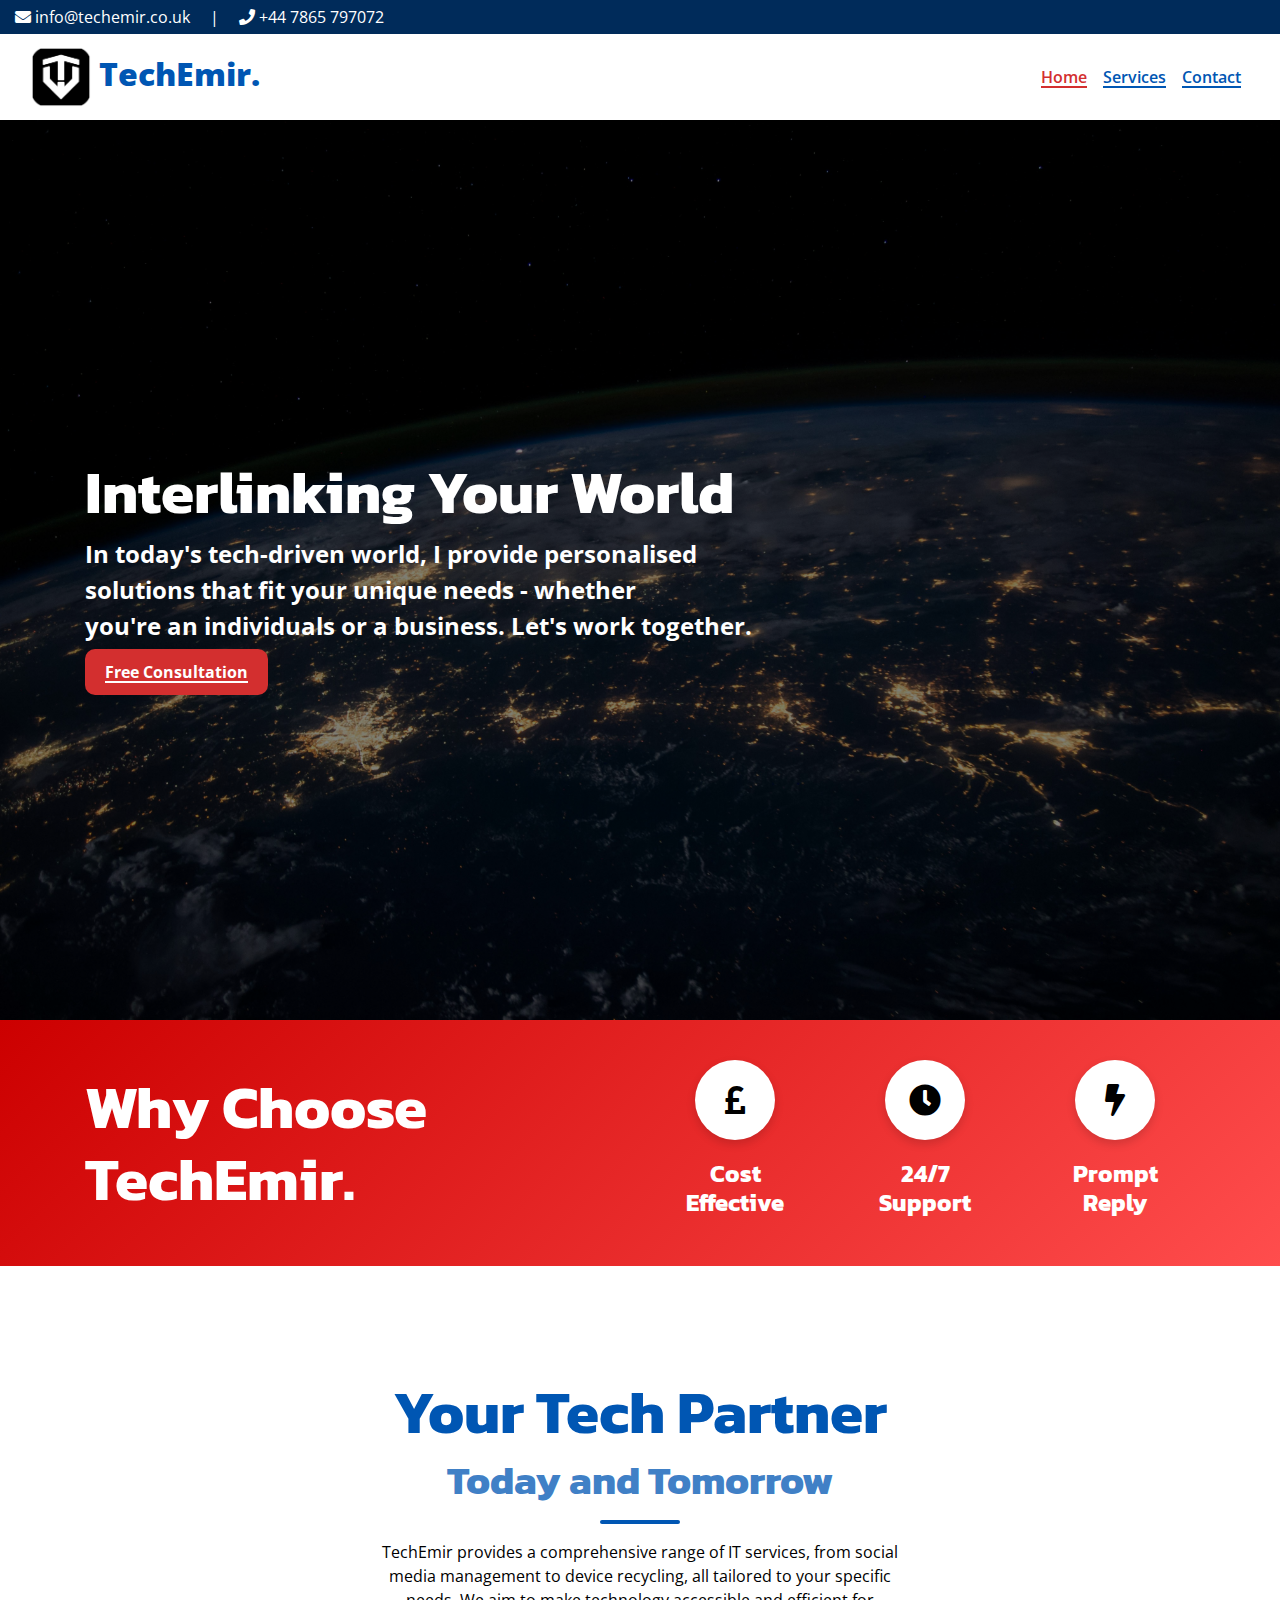
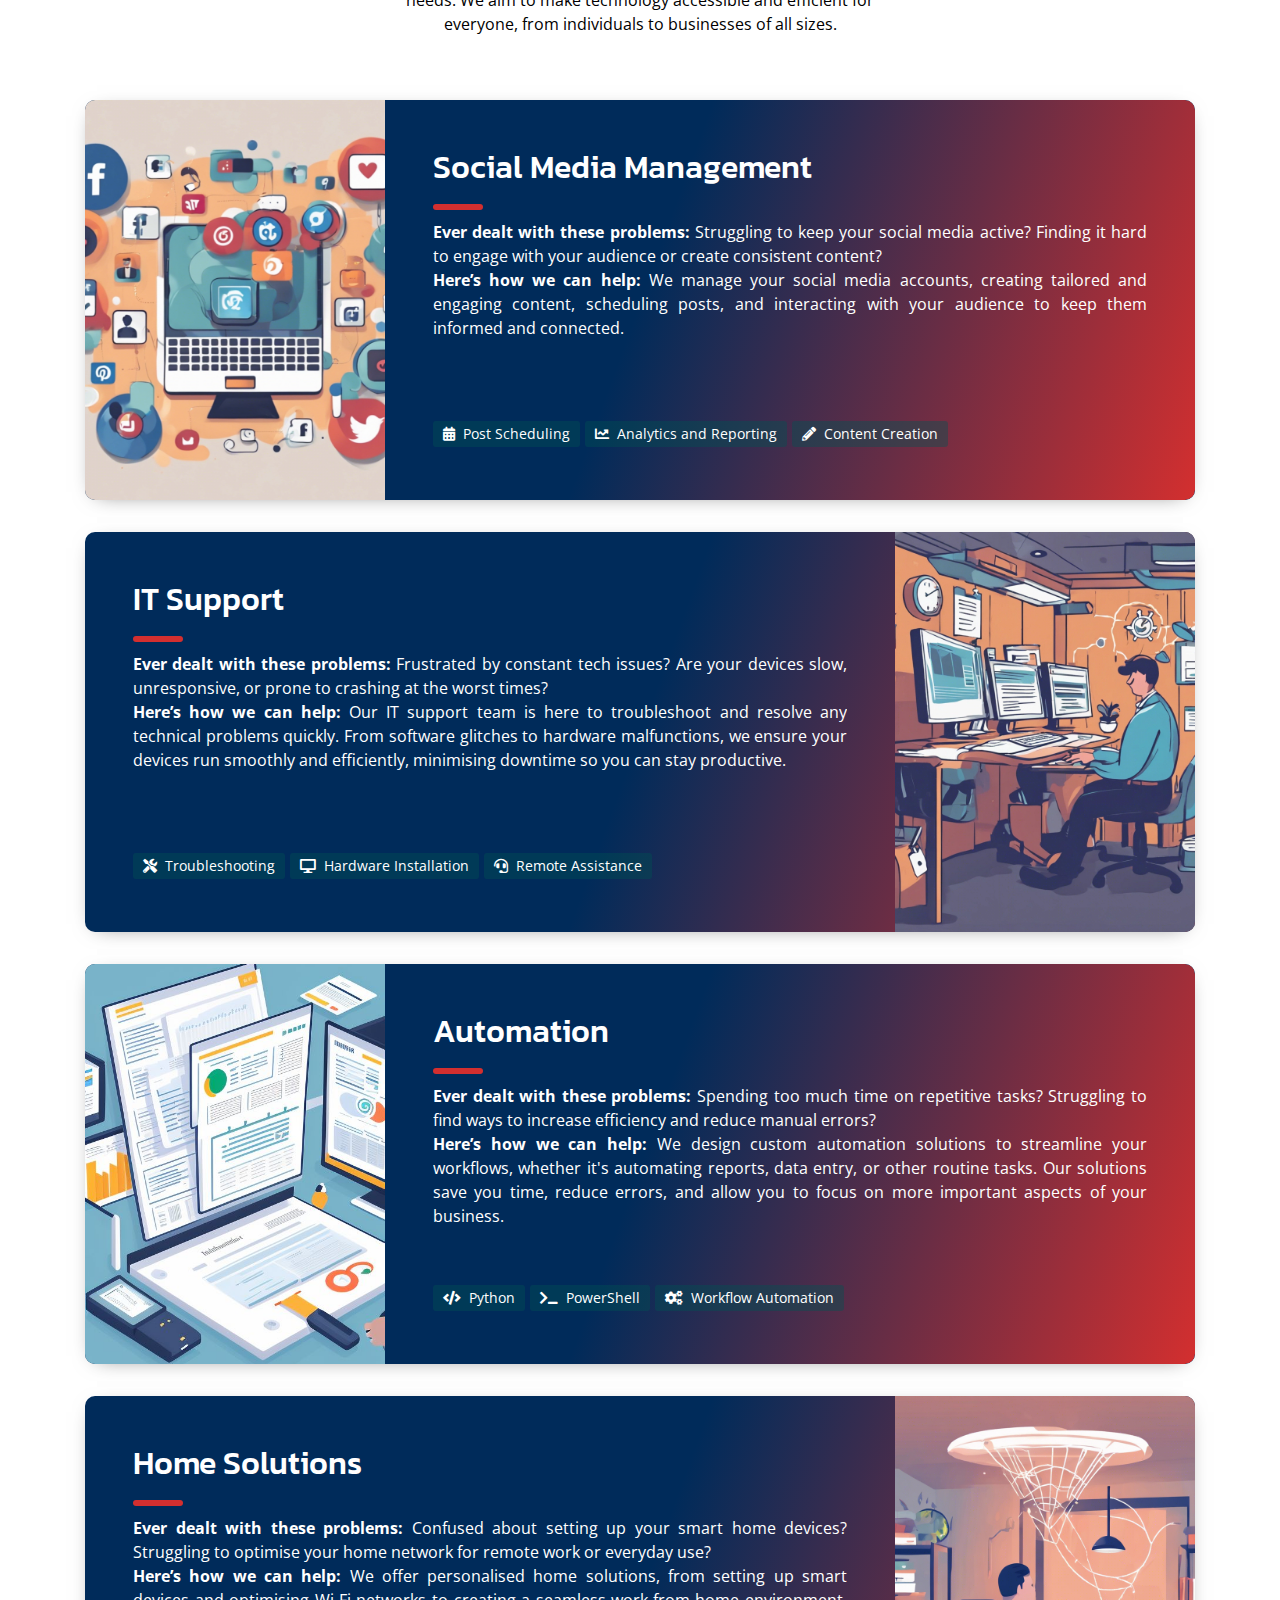
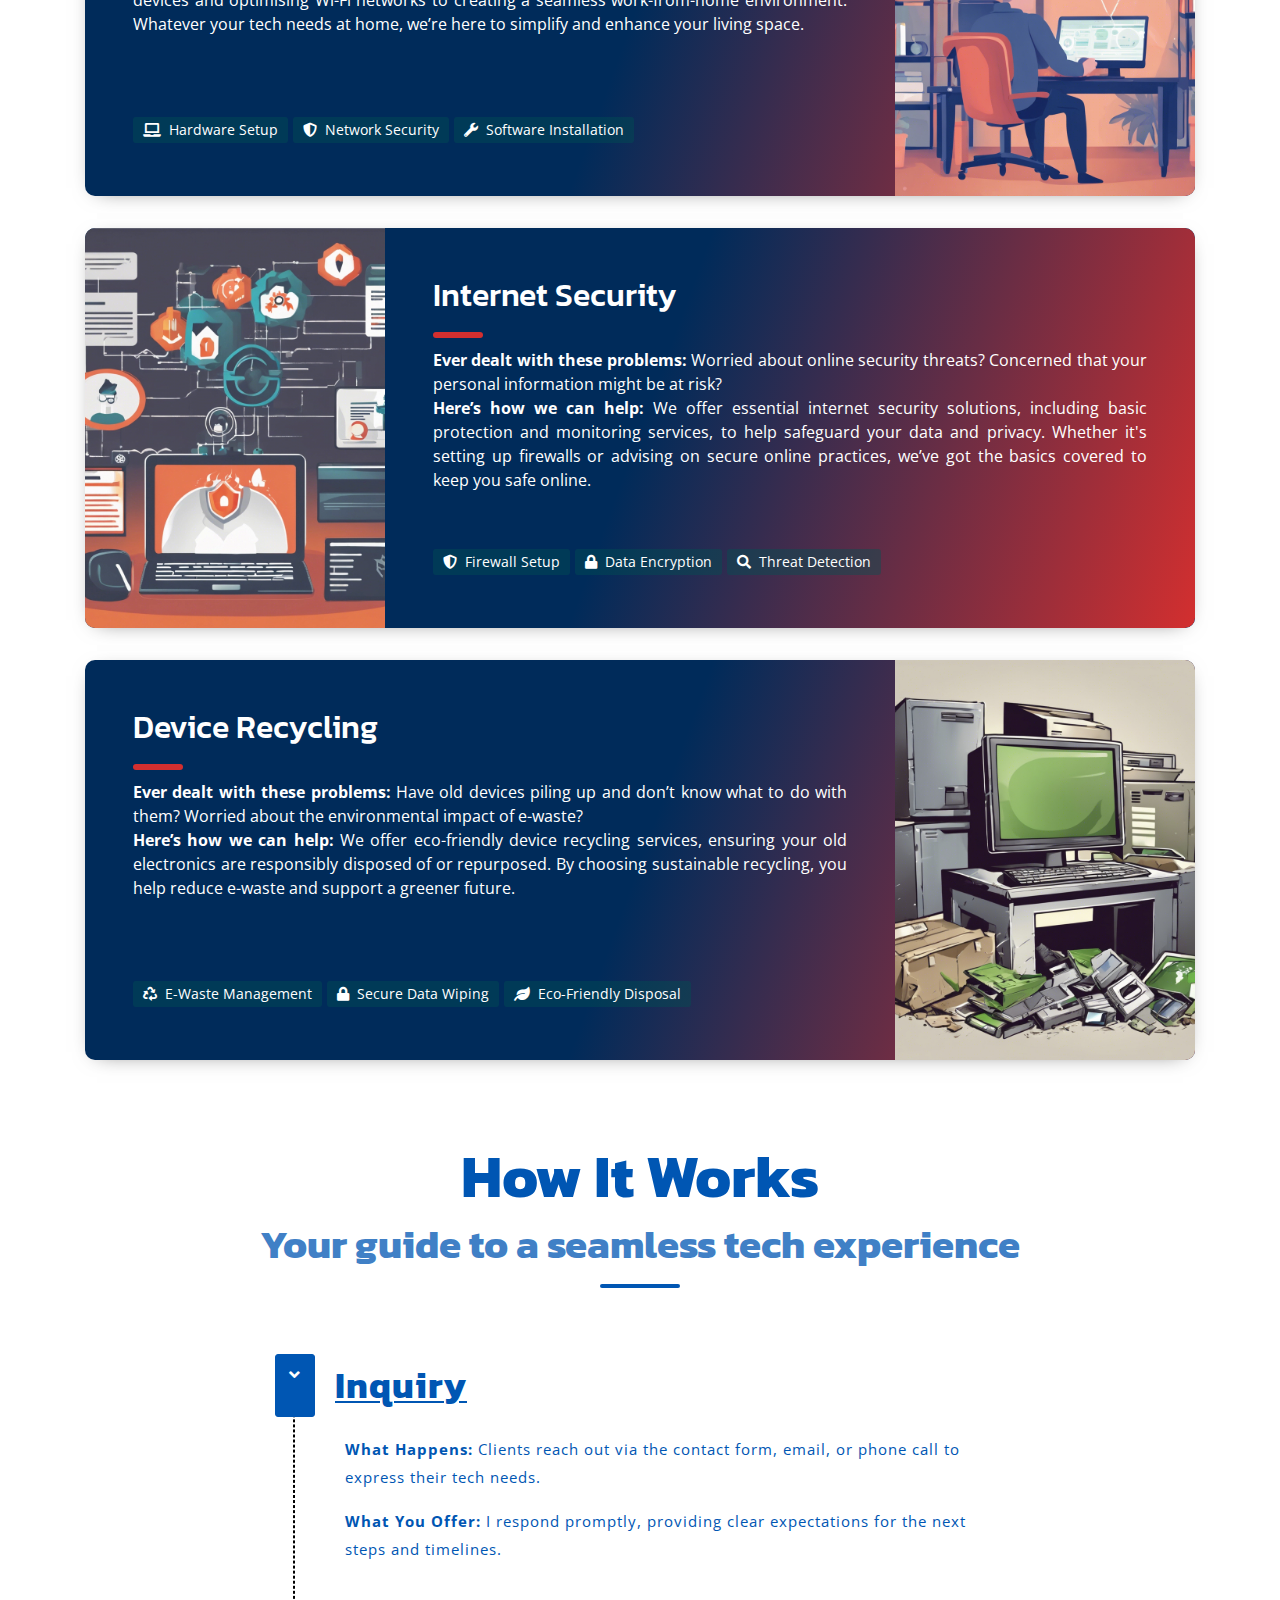
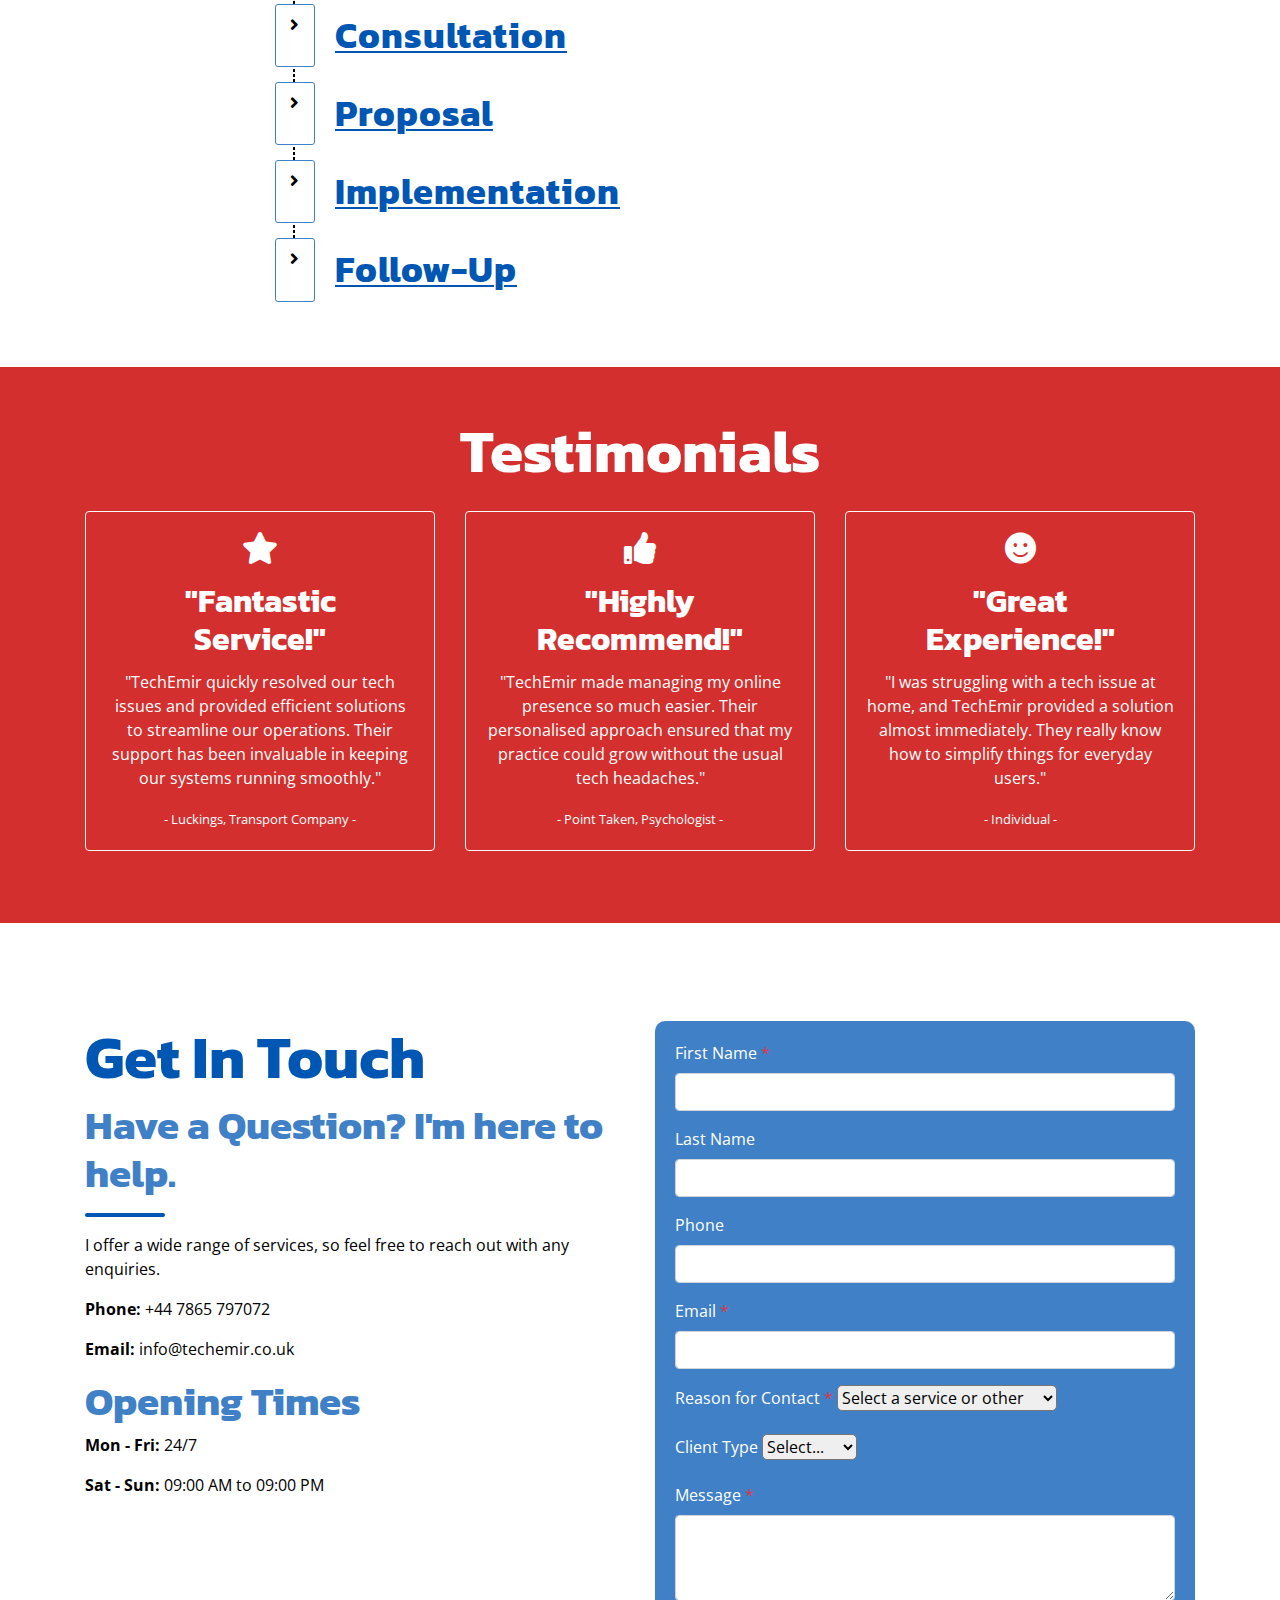
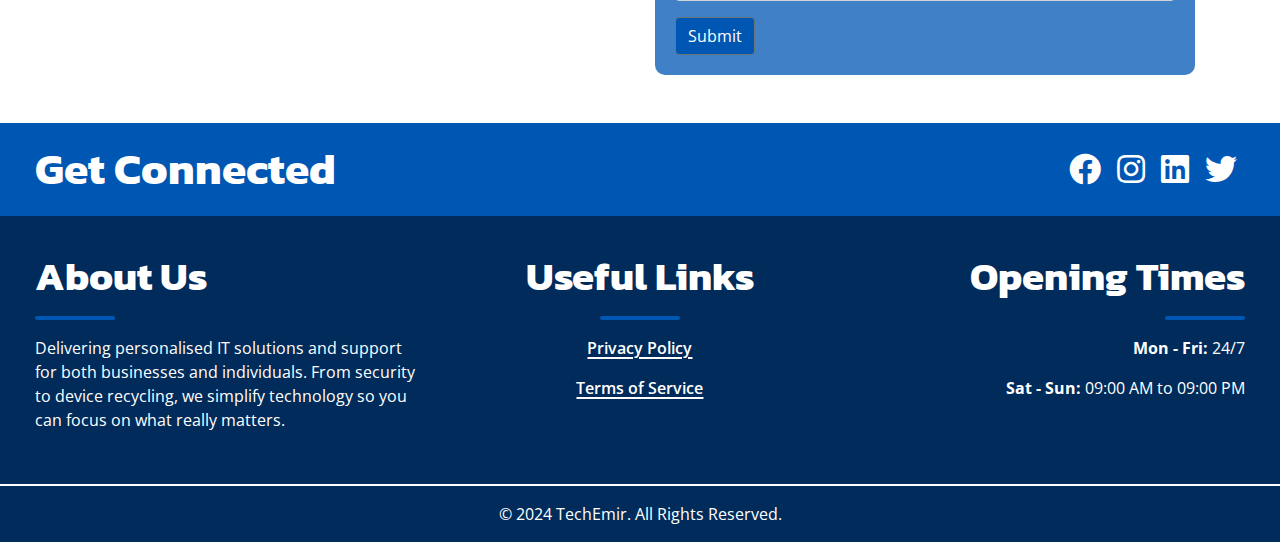
<file: index.html>
<!DOCTYPE html>
<html lang="en">
<head>
  <meta charset="UTF-8">
  <meta http-equiv="X-UA-Compatible" content="IE=edge"> <!-- For IE compatibility -->
  <meta name="viewport" content="width=device-width, initial-scale=1.0">

  <!-- SEO Meta Tags -->
  <meta name="description" content="TechEmir - Your reliable IT Support and Solutions provider. Specialising in IT Support, Security, Automation, and Device Recycling.">
  <meta name="keywords" content="IT Support, Security, Automation, Device Recycling, TechEmir, Work From Home">
  <meta name="author" content="TechEmir">

  <!-- Open Graph Meta Tags for Social Sharing -->
  <meta property="og:title" content="TechEmir - IT Support and Solutions">
  <meta property="og:description" content="Your reliable provider for IT Support, Security, Automation, and more.">
  <meta property="og:image" content=""> <!-- Update this link -->
  <meta property="og:url" content="https://www.techemir.com">
  <meta property="og:type" content="website">

  <!-- Title -->
  <title>TechEmir</title>

  <!-- Favicon -->
  <link rel="icon" type="image/png" href="assets/favicon/favicon-32x32.png">

  <!-- Fonts -->
  <link rel="preconnect" href="https://fonts.googleapis.com">
  <link rel="preconnect" href="https://fonts.gstatic.com" crossorigin>
  <link href="https://fonts.googleapis.com/css2?family=Kanit:ital,wght@0,100;0,200;0,300;0,400;0,500;0,600;0,700;0,800;0,900;1,100;1,200;1,300;1,400;1,500;1,600;1,700;1,800;1,900&family=Open+Sans:ital,wght@0,300..800;1,300..800&display=swap" rel="stylesheet">

  <!-- Preload Critical CSS -->
  <link rel="preload" href="css/styles.css" as="style">

  <!-- Bootstrap CSS -->
  <link href="https://stackpath.bootstrapcdn.com/bootstrap/4.5.2/css/bootstrap.min.css" rel="stylesheet">

  <!-- Font Awesome for Icons -->
  <link rel="stylesheet" href="https://cdnjs.cloudflare.com/ajax/libs/font-awesome/5.15.4/css/all.min.css">

  <!-- Custom CSS -->
  <link rel="stylesheet" href="css/styles.css">
</head>
<body>

<!-- HEADER: Contact and Navigation -->
<header class="fixed-top">

  <!-- Contact Section -->
  <section class="header-contact">
    <div class="container-fluid">
      <div class="row">
        <div class="col text-start">
          <!-- Email -->
          <i class="fas fa-envelope" aria-label="Email"></i> info@techemir.co.uk
          <span class="mx-3">|</span>
          <!-- Phone -->
          <i class="fas fa-phone" aria-label="Phone"></i> +44 7865 797072
        </div>
      </div>
    </div>
  </section>

  <!-- Navigation Section -->
  <section class="header-navigation">
    <nav class="navbar navbar-expand-lg">
      <div class="container-fluid">

        <!-- Logo and Company Name -->
        <a class="navbar-brand" href="index.html">
          <img src="assets/logo/logo_2.png" alt="TechEmir Logo" width="60" class="d-inline-block align-text-center" loading="lazy">
          TechEmir.
        </a>

        <!-- Burger Menu for Smaller Screens -->
        <button class="navbar-toggler" type="button" data-toggle="collapse" data-target="#navbarNav" aria-controls="navbarNav" aria-expanded="false" aria-label="Toggle navigation">
          <span class="navbar-toggler-icon"></span>
        </button>

        <!-- Nav Links -->
        <div class="collapse navbar-collapse justify-content-end" id="navbarNav">
          <ul class="navbar-nav">
            <li class="nav-item">
              <a class="nav-link active" href="index.html">Home</a>
            </li>
            <li class="nav-item">
              <a class="nav-link" href="index.html#services-section">Services</a>
            </li>
            <li class="nav-item">
              <a class="nav-link" href="contact.html">Contact</a>
            </li>
          </ul>
        </div>

      </div>
    </nav>
  </section>

</header>

<!-- MAIN CONTENT -->
<main>

  <!-- HERO SECTION -->
  <section class="hero-section">
    <div class="container">
      <div class="row">
        <div class="col-lg-8">
          <!-- Section Title -->
          <h1>Interlinking Your World</h1>
          <p>In today's tech-driven world, I provide personalised<br>solutions that fit your unique needs - whether<br>you're an individuals or a business. Let's work together.</p>
          <a href="#contact-section" class="btn-primary">Free Consultation</a>
        </div>
      </div>
    </div>
  </section>

  <!-- PERKS SECTION -->
  <section class="perks-section">
    <div class="container">
      <div class="row d-flex align-items-center">

        <!-- Left Column -->
        <!-- Section Title -->
        <div class="col-lg-6">
          <h1>Why Choose TechEmir.</h1>
        </div>

        <!-- Right Column -->
        <div class="col-lg-6">
          <div class="row text-center justify-content-center">

            <!-- Affordability Column -->
            <div class="col-4">
              <div class="icon-circle">
                <i class="fas fa-pound-sign"></i> <!-- Pound sign icon -->
              </div>
              <h6 class="text-white">Cost<br>Effective</h6>
            </div>

            <!-- Support Column -->
            <div class="col-4">
              <div class="icon-circle">
                <i class="fas fa-clock"></i>
              </div>
              <h6 class="text-white">24/7<br>Support</h6>
            </div>

            <!-- Response Column -->
            <div class="col-4">
              <div class="icon-circle">
                <i class="fas fa-bolt"></i>
              </div>
              <h6 class="text-white">Prompt<br>Reply</h6>
            </div>

          </div>
        </div>

      </div>
    </div>
  </section>

  <!-- SERVICES SECTION -->
  <section id="services-section" class="services-section">

    <!-- Tech Partner -->
    <div class="container text-center tech-partner">

      <!-- Section Title -->
      <h1>Your Tech Partner</h1>
      <h4>Today and Tomorrow</h4>

      <!-- Divider -->
      <div class="divider-primary my-3"></div>

      <!-- Paragraph -->
      <div class="row justify-content-center">
        <div class="col-lg-6">
          <p>TechEmir provides a comprehensive range of IT services, from social media management to device recycling, all tailored to your specific needs. We aim to make technology accessible and efficient for everyone, from individuals to businesses of all sizes.</p>
        </div>
      </div>

    </div>

    <!-- Service Cards -->
    <div class="container py-5">

      <!-- Social Media Management -->
      <article class="postcard dark">
        <div class="postcard__img_link">
          <img class="postcard__img" src="assets/img/social_media.jpg" alt="Social Media Management Image" />
        </div>
        <div class="postcard__text">
          <h1 class="postcard__title blue">Social Media Management</h1>
          <div class="postcard__bar"></div>
          <div class="postcard__preview-txt">
            <strong>Ever dealt with these problems:</strong> Struggling to keep your social media active? Finding it hard to engage with your audience or create consistent content?<br>
            <strong>Here’s how we can help:</strong> We manage your social media accounts, creating tailored and engaging content, scheduling posts, and interacting with your audience to keep them informed and connected.
          </div>
          <ul class="postcard__tagbox">
            <li class="tag__item"><i class="fas fa-calendar-alt mr-2"></i>Post Scheduling</li>
            <li class="tag__item"><i class="fas fa-chart-line mr-2"></i>Analytics and Reporting</li>
            <li class="tag__item"><i class="fas fa-pencil-alt mr-2"></i>Content Creation</li>
          </ul>
        </div>
      </article>

      <!-- IT Support -->
      <article class="postcard dark">
        <div class="postcard__img_link">
          <img class="postcard__img" src="assets/img/it_support.jpg" alt="IT Support Image" />
        </div>
        <div class="postcard__text">
          <h1 class="postcard__title blue">IT Support</h1>
          <div class="postcard__bar"></div>
          <div class="postcard__preview-txt">
            <strong>Ever dealt with these problems:</strong> Frustrated by constant tech issues? Are your devices slow, unresponsive, or prone to crashing at the worst times?<br>
            <strong>Here’s how we can help:</strong> Our IT support team is here to troubleshoot and resolve any technical problems quickly. From software glitches to hardware malfunctions, we ensure your devices run smoothly and efficiently, minimising downtime so you can stay productive.
          </div>
          <ul class="postcard__tagbox">
            <li class="tag__item"><i class="fas fa-tools mr-2"></i>Troubleshooting</li>
            <li class="tag__item"><i class="fas fa-desktop mr-2"></i>Hardware Installation</li>
            <li class="tag__item"><i class="fas fa-headset mr-2"></i>Remote Assistance</li>
          </ul>
        </div>
      </article>

      <!-- Automation -->
      <article class="postcard dark">
        <div class="postcard__img_link">
          <img class="postcard__img" src="assets/img/automation.jpg" alt="Automation Image" />
        </div>
        <div class="postcard__text">
          <h1 class="postcard__title blue">Automation</h1>
          <div class="postcard__bar"></div>
          <div class="postcard__preview-txt">
            <strong>Ever dealt with these problems:</strong> Spending too much time on repetitive tasks? Struggling to find ways to increase efficiency and reduce manual errors?<br>
            <strong>Here’s how we can help:</strong> We design custom automation solutions to streamline your workflows, whether it's automating reports, data entry, or other routine tasks. Our solutions save you time, reduce errors, and allow you to focus on more important aspects of your business.
          </div>
          <ul class="postcard__tagbox">
            <li class="tag__item"><i class="fas fa-code mr-2"></i>Python</li>
            <li class="tag__item"><i class="fas fa-terminal mr-2"></i>PowerShell</li>
            <li class="tag__item"><i class="fas fa-cogs mr-2"></i>Workflow Automation</li>
          </ul>
        </div>
      </article>

      <!-- Home Solutions -->
      <article class="postcard dark">
        <div class="postcard__img_link">
          <img class="postcard__img" src="assets/img/home_solutions.jpg" alt="Home Solutions Image" />
        </div>
        <div class="postcard__text">
          <h1 class="postcard__title blue">Home Solutions</h1>
          <div class="postcard__bar"></div>
          <div class="postcard__preview-txt">
            <strong>Ever dealt with these problems:</strong> Confused about setting up your smart home devices? Struggling to optimise your home network for remote work or everyday use?<br>
            <strong>Here’s how we can help:</strong> We offer personalised home solutions, from setting up smart devices and optimising Wi-Fi networks to creating a seamless work-from-home environment. Whatever your tech needs at home, we’re here to simplify and enhance your living space.
          </div>
          <ul class="postcard__tagbox">
            <li class="tag__item"><i class="fas fa-laptop mr-2"></i>Hardware Setup</li>
            <li class="tag__item"><i class="fas fa-shield-alt mr-2"></i>Network Security</li>
            <li class="tag__item"><i class="fas fa-wrench mr-2"></i>Software Installation</li>
          </ul>
        </div>
      </article>

      <!-- Internet Security -->
      <article class="postcard dark">
        <div class="postcard__img_link">
          <img class="postcard__img" src="assets/img/it_security.jpg" alt="Internet Security Image" />
        </div>
        <div class="postcard__text">
          <h1 class="postcard__title blue">Internet Security</h1>
          <div class="postcard__bar"></div>
          <div class="postcard__preview-txt">
            <strong>Ever dealt with these problems:</strong> Worried about online security threats? Concerned that your personal information might be at risk?<br>
            <strong>Here’s how we can help:</strong> We offer essential internet security solutions, including basic protection and monitoring services, to help safeguard your data and privacy. Whether it's setting up firewalls or advising on secure online practices, we’ve got the basics covered to keep you safe online.
          </div>
          <ul class="postcard__tagbox">
            <li class="tag__item"><i class="fas fa-shield-alt mr-2"></i>Firewall Setup</li>
            <li class="tag__item"><i class="fas fa-lock mr-2"></i>Data Encryption</li>
            <li class="tag__item"><i class="fas fa-search mr-2"></i>Threat Detection</li>
          </ul>
        </div>
      </article>

      <!-- Device Recycling -->
      <article class="postcard dark">
        <div class="postcard__img_link">
          <img class="postcard__img" src="assets/img/device_recycling.jpg" alt="Device Recycling Image" />
        </div>
        <div class="postcard__text">
          <h1 class="postcard__title blue">Device Recycling</h1>
          <div class="postcard__bar"></div>
          <div class="postcard__preview-txt">
            <strong>Ever dealt with these problems:</strong> Have old devices piling up and don’t know what to do with them? Worried about the environmental impact of e-waste?<br>
            <strong>Here’s how we can help:</strong> We offer eco-friendly device recycling services, ensuring your old electronics are responsibly disposed of or repurposed. By choosing sustainable recycling, you help reduce e-waste and support a greener future.
          </div>
          <ul class="postcard__tagbox">
            <li class="tag__item"><i class="fas fa-recycle mr-2"></i>E-Waste Management</li>
            <li class="tag__item"><i class="fas fa-lock mr-2"></i>Secure Data Wiping</li>
            <li class="tag__item"><i class="fas fa-leaf mr-2"></i>Eco-Friendly Disposal</li>
          </ul>

        </div>
      </article>

    </div>
  </section>

  <!-- FAQ/HOW IT WORKS SECTION -->
  <section id="how-it-works-section" class="how-it-works-section">
    <div class="container">
      <div class="how-it-works-content text-center">

        <!-- Section Title -->
        <h1>How It Works</h1>
        <h4>Your guide to a seamless tech experience</h4>

        <!-- Divider -->
        <div class="divider-primary my-3"></div>

      </div>

      <div class="row justify-content-center">
        <div class="col-md-8">
          <div class="panel-group" id="accordion" role="tablist" aria-multiselectable="true">

            <div class="panel panel-default">
              <div class="panel-heading" role="tab" id="headingOne">
                <h4 class="panel-title">
                  <a role="button" data-toggle="collapse" data-parent="#accordion" href="#collapseOne" aria-expanded="true" aria-controls="collapseOne">
                    Inquiry
                  </a>
                </h4>
              </div>
              <div id="collapseOne" class="panel-collapse collapse show" role="tabpanel" aria-labelledby="headingOne">
                <div class="panel-body">
                  <p><strong>What Happens:</strong> Clients reach out via the contact form, email, or phone call to express their tech needs.</p>
                  <p><strong>What You Offer:</strong> I respond promptly, providing clear expectations for the next steps and timelines.</p>
                </div>
              </div>
            </div>

            <div class="panel panel-default">
              <div class="panel-heading" role="tab" id="headingTwo">
                <h4 class="panel-title">
                  <a class="collapsed" role="button" data-toggle="collapse" data-parent="#accordion" href="#collapseTwo" aria-expanded="false" aria-controls="collapseTwo">
                    Consultation
                  </a>
                </h4>
              </div>
              <div id="collapseTwo" class="panel-collapse collapse" role="tabpanel" aria-labelledby="headingTwo">
                <div class="panel-body">
                  <p><strong>What Happens:</strong> A brief consultation is arranged to discuss your requirements, challenges, and goals.</p>
                  <p><strong>What You Offer:</strong> I take the time to understand your unique situation, ensuring the solutions are perfectly tailored to you.</p>
                </div>
              </div>
            </div>

            <div class="panel panel-default">
              <div class="panel-heading" role="tab" id="headingThree">
                <h4 class="panel-title">
                  <a class="collapsed" role="button" data-toggle="collapse" data-parent="#accordion" href="#collapseThree" aria-expanded="false" aria-controls="collapseThree">
                    Proposal
                  </a>
                </h4>
              </div>
              <div id="collapseThree" class="panel-collapse collapse" role="tabpanel" aria-labelledby="headingThree">
                <div class="panel-body">
                  <p><strong>What Happens:</strong> I create a bespoke proposal, detailing the solutions discussed, along with pricing and timelines.</p>
                  <p><strong>What You Offer:</strong> Transparency and clarity are at the heart of my proposals, ensuring no hidden surprises.</p>
                </div>
              </div>
            </div>

            <div class="panel panel-default">
              <div class="panel-heading" role="tab" id="headingFour">
                <h4 class="panel-title">
                  <a class="collapsed" role="button" data-toggle="collapse" data-parent="#accordion" href="#collapseFour" aria-expanded="false" aria-controls="collapseFour">
                    Implementation
                  </a>
                </h4>
              </div>
              <div id="collapseFour" class="panel-collapse collapse" role="tabpanel" aria-labelledby="headingFour">
                <div class="panel-body">
                  <p><strong>What Happens:</strong> Once the proposal is approved, I begin implementing the agreed solutions.</p>
                  <p><strong>What You Offer:</strong> My hands-on approach ensures a smooth process that aligns with your expectations.</p>
                </div>
              </div>
            </div>

            <div class="panel panel-default">
              <div class="panel-heading" role="tab" id="headingFive">
                <h4 class="panel-title">
                  <a class="collapsed" role="button" data-toggle="collapse" data-parent="#accordion" href="#collapseFive" aria-expanded="false" aria-controls="collapseFive">
                    Follow-Up
                  </a>
                </h4>
              </div>
              <div id="collapseFive" class="panel-collapse collapse" role="tabpanel" aria-labelledby="headingFive">
                <div class="panel-body">
                  <p><strong>What Happens:</strong> After implementation, I follow up to confirm that everything is working as it should.</p>
                  <p><strong>What You Offer:</strong> I provide ongoing support and troubleshooting to keep your technology running seamlessly.</p>
                </div>
              </div>
            </div>

          </div>
        </div>
      </div>
    </div>
  </section>

  <!-- TESTIMONIALS SECTION -->
  <section id="testimonials-section" class="testimonials-section py-5">
    <div class="container">

      <!-- Section Title -->
      <h1 class="text-center mb-4">Testimonials</h1>

      <div class="row justify-content-center">

        <!-- First Testimonial -->
        <div class="col-md-4 mb-4">
          <div class="card bg-transparent border-light text-center h-100">
            <div class="card-body">
              <div class="icon mb-3">
                <i class="fas fa-star fa-2x"></i>
              </div>
              <h5 class="card-title">"Fantastic<br>Service!"</h5>
              <p class="card-text">"TechEmir quickly resolved our tech issues and provided efficient solutions to streamline our operations. Their support has been invaluable in keeping our systems running smoothly."</p>
              <p class="card-text"><small>- Luckings, Transport Company -</small></p>
            </div>
          </div>
        </div>

        <!-- Second Testimonial -->
        <div class="col-md-4 mb-4">
          <div class="card bg-transparent border-light text-center h-100">
            <div class="card-body">
              <div class="icon mb-3">
                <i class="fas fa-thumbs-up fa-2x"></i>
              </div>
              <h5 class="card-title">"Highly<br>Recommend!"</h5>
              <p class="card-text">"TechEmir made managing my online presence so much easier. Their personalised approach ensured that my practice could grow without the usual tech headaches."</p>
              <p class="card-text"><small>- Point Taken, Psychologist -</small></p>
            </div>
          </div>
        </div>

        <!-- Third Testimonial -->
        <div class="col-md-4 mb-4">
          <div class="card bg-transparent border-light text-center h-100">
            <div class="card-body">
              <div class="icon mb-3">
                <i class="fas fa-smile fa-2x"></i>
              </div>
              <h5 class="card-title">"Great<br>Experience!"</h5>
              <p class="card-text">"I was struggling with a tech issue at home, and TechEmir provided a solution almost immediately. They really know how to simplify things for everyday users."</p>
              <p class="card-text"><small>- Individual -</small></p>
            </div>
          </div>
        </div>

      </div>
    </div>

  </section>

  <!-- CONTACT SECTION -->
  <section id="contact-section" class="contact-section py-sm-5 pb-5">
    <div class="container">
      <div class="row">

        <!-- Left Column: Contact Content -->
        <div class="col-md-6">
          <h1>Get In Touch</h1>
          <h4>Have a Question? I'm here to help.</h4>
          <div class="divider-secondary my-3"></div>
          <p>I offer a wide range of services, so feel free to reach out with any enquiries.</p>
          <p><strong>Phone:</strong> +44 7865 797072</p>
          <p><strong>Email:</strong> info@techemir.co.uk</p>
          <h4>Opening Times</h4>
          <p><strong>Mon - Fri:</strong> 24/7</p>
          <p><strong>Sat - Sun:</strong> 09:00 AM to 09:00 PM</p>
        </div>

        <!-- Right Column: Contact Form -->
        <div class="col-md-6">
          <form action="https://formsubmit.co/info@techemir.co.uk" method="POST">
            <!-- First Name -->
            <div class="mb-3">
              <label for="firstName" class="form-label">First Name <span class="text-danger">*</span></label>
              <input type="text" class="form-control" id="firstName" name="firstName" required>
            </div>

            <!-- Last Name -->
            <div class="mb-3">
              <label for="lastName" class="form-label">Last Name</label>
              <input type="text" class="form-control" id="lastName" name="lastName">
            </div>

            <!-- Phone -->
            <div class="mb-3">
              <label for="phone" class="form-label">Phone</label>
              <input type="tel" class="form-control" id="phone" name="phone">
            </div>

            <!-- Email -->
            <div class="mb-3">
              <label for="email" class="form-label">Email <span class="text-danger">*</span></label>
              <input type="email" class="form-control" id="email" name="email" required>
            </div>

            <!-- Reason For Contact -->
            <div class="mb-3">
              <label for="reason" class="form-label">Reason for Contact <span class="text-danger">*</span></label>
              <select class="form-select" id="reason" name="reason" required>
                <option value="" disabled selected>Select a service or other</option>
                <option value="social-media-management">Social Media Management</option>
                <option value="it-support">IT Support</option>
                <option value="automation">Automation</option>
                <option value="home-solutions">Home Solutions</option>
                <option value="internet-security">Internet Security</option>
                <option value="device-recycling">Device Recycling</option>
                <option value="other">Other</option>
              </select>
            </div>

            <!-- Client Type -->
            <div class="mb-3">
              <label for="clientType" class="form-label">Client Type</label>
              <select class="form-select" id="clientType" name="clientType">
                <option value="" disabled selected>Select...</option>
                <option value="business">Business</option>
                <option value="individual">Individual</option>
              </select>
            </div>

            <!-- Message -->
            <div class="mb-3">
              <label for="message" class="form-label">Message <span class="text-danger">*</span></label>
              <textarea class="form-control" id="message" name="message" rows="3" required></textarea>
            </div>

            <button type="submit" class="btn btn-secondary">Submit</button>
          </form>
        </div>
      </div>
    </div>
  </section>

</main>

<!-- FOOTER: Social Media, About Us, Useful Links, Services, Copyright -->
<footer>

  <!-- First Row -->
  <section class="footer-first">
    <div class="container-fluid">
      <div class="row">

        <!-- Left Column: Title -->
        <div class="col-md-6 col-12 d-flex align-items-center justify-content-md-start justify-content-center text-center text-md-start pb-3 pb-md-0">
          <h3>Get Connected</h3>
        </div>

        <!-- Right Column: Social Icons -->
        <div class="col-md-6 col-12 d-flex justify-content-md-end justify-content-center align-items-center">
          <a href="https://facebook.com" target="_blank" class="text-white mx-2">
            <i class="fab fa-facebook fa-2x"></i>
          </a>
          <a href="https://instagram.com" target="_blank" class="text-white mx-2">
            <i class="fab fa-instagram fa-2x"></i>
          </a>
          <a href="https://linkedin.com" target="_blank" class="text-white mx-2">
            <i class="fab fa-linkedin fa-2x"></i>
          </a>
          <a href="https://twitter.com" target="_blank" class="text-white mx-2">
            <i class="fab fa-twitter fa-2x"></i>
          </a>
        </div>

      </div>
    </div>
  </section>

  <!-- Second Row -->
  <section class="footer-second">
    <div class="container-fluid">
      <div class="row">

        <!-- First Column: About -->
        <div class="col-md-4 col-12 text-md-left my-md-3">
          <!-- Title -->
          <h4>About Us</h4>
          <div class="divider-secondary my-3"></div>
          <p>Delivering personalised IT solutions and support for both businesses and individuals. From security to device recycling, we simplify technology so you can focus on what really matters.</p>
        </div>

        <!-- Second Column: Useful Links -->
        <div class="col-md-4 col-12 text-md-center my-md-3">
          <h4>Useful Links</h4>
          <div class="divider-primary my-3 d-none d-md-block"></div>
          <div class="divider-secondary my-3 d-md-none"></div>
          <p><a href="privacy_policy.html">Privacy Policy</a></p>
          <p><a href="terms_of_service.html">Terms of Service</a></p>
        </div>

        <!-- Third Column: Extra -->
        <div class="col-md-4 col-12 text-md-right my-md-3">
          <h4>Opening Times</h4>
          <div class="divider-third my-3 d-none d-md-block"></div>
          <div class="divider-secondary my-3 d-md-none"></div>
          <p><strong>Mon - Fri:</strong> 24/7</p>
          <p><strong>Sat - Sun:</strong> 09:00 AM to 09:00 PM</p>
        </div>

      </div>
    </div>
  </section>

  <!-- Third Row -->
  <section class="footer-third py-3 text-center">
    <div class="container">
      <p class="text-white mb-0">&copy; 2024 TechEmir. All Rights Reserved.</p>
    </div>
  </section>

</footer>

<!-- Bootstrap JS and dependencies -->
<script src="https://code.jquery.com/jquery-3.5.1.slim.min.js"></script>
<script src="https://cdn.jsdelivr.net/npm/@popperjs/core@2.9.1/dist/umd/popper.min.js"></script>
<script src="https://stackpath.bootstrapcdn.com/bootstrap/4.5.2/js/bootstrap.min.js"></script>

</body>
</html>
</file>
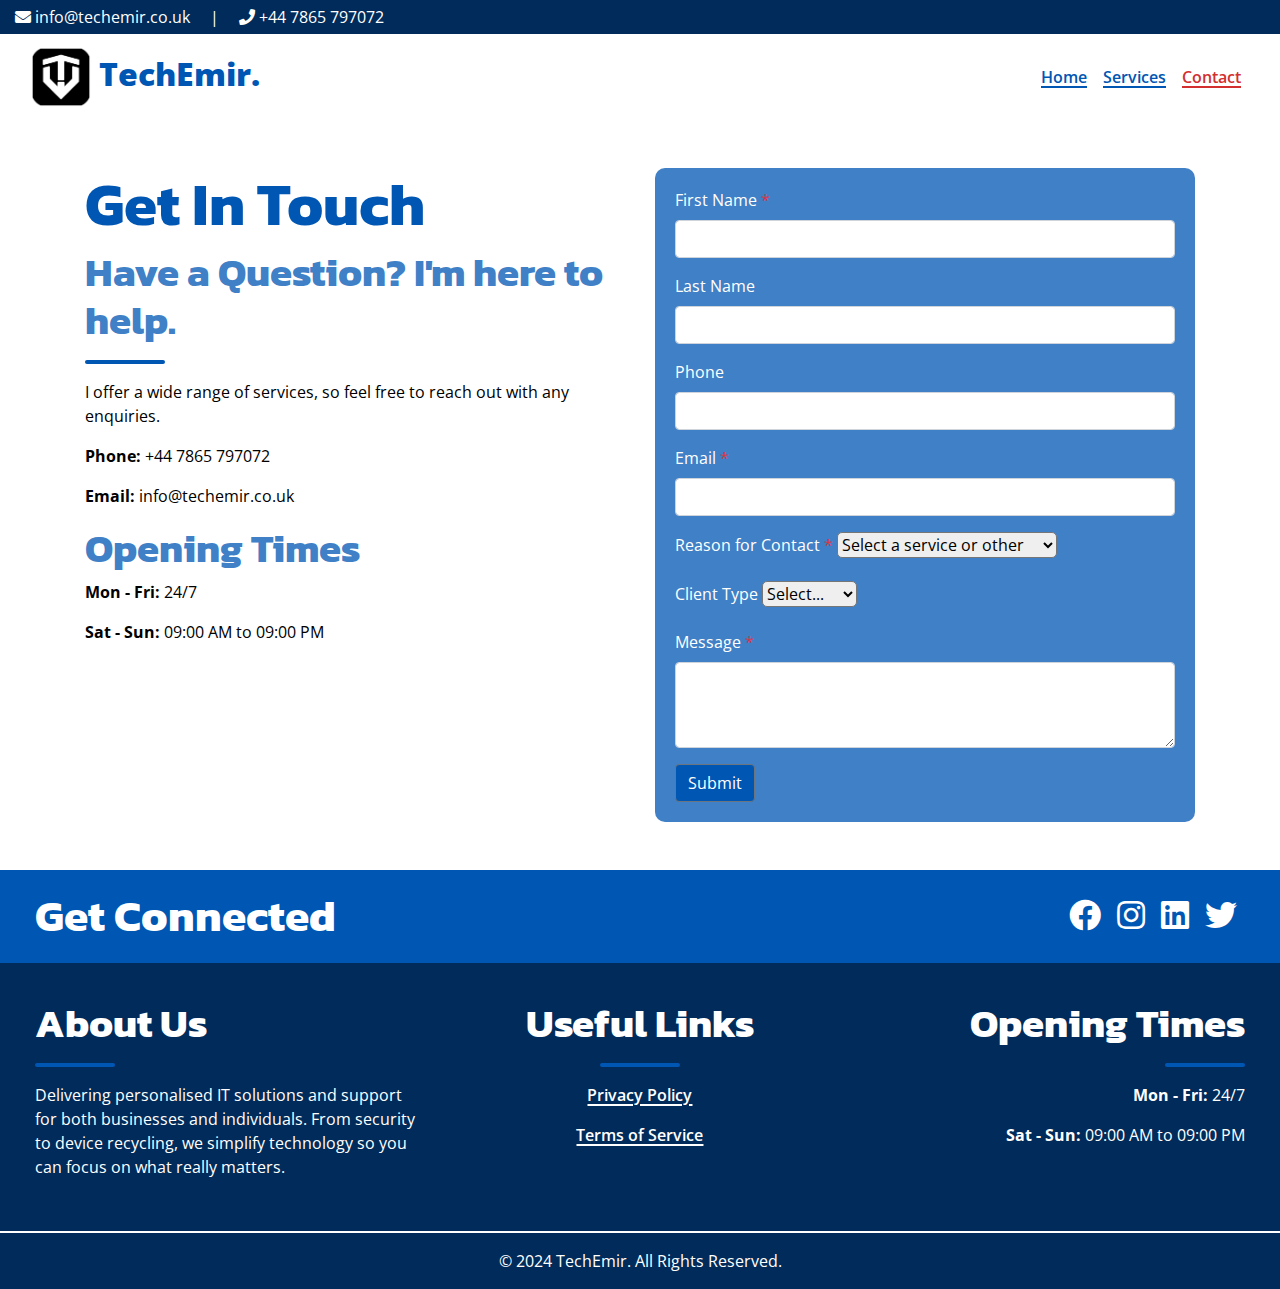
<file: contact.html>
<!DOCTYPE html>
<html lang="en">
<head>
    <meta charset="UTF-8">
    <meta http-equiv="X-UA-Compatible" content="IE=edge"> <!-- For IE compatibility -->
    <meta name="viewport" content="width=device-width, initial-scale=1.0">

    <!-- SEO Meta Tags -->
    <meta name="description" content="TechEmir - Your reliable IT Support and Solutions provider. Specialising in IT Support, Security, Automation, and Device Recycling.">
    <meta name="keywords" content="IT Support, Security, Automation, Device Recycling, TechEmir, Work From Home">
    <meta name="author" content="TechEmir">

    <!-- Open Graph Meta Tags for Social Sharing -->
    <meta property="og:title" content="TechEmir - IT Support and Solutions">
    <meta property="og:description" content="Your reliable provider for IT Support, Security, Automation, and more.">
    <meta property="og:image" content=""> <!-- Update this link -->
    <meta property="og:url" content="https://www.techemir.com">
    <meta property="og:type" content="website">

    <!-- Title -->
    <title>TechEmir</title>

    <!-- Favicon -->
    <link rel="icon" type="image/png" href="assets/favicon/favicon-32x32.png">

    <!-- Fonts -->
    <link rel="preconnect" href="https://fonts.googleapis.com">
    <link rel="preconnect" href="https://fonts.gstatic.com" crossorigin>
    <link href="https://fonts.googleapis.com/css2?family=Kanit:ital,wght@0,100;0,200;0,300;0,400;0,500;0,600;0,700;0,800;0,900;1,100;1,200;1,300;1,400;1,500;1,600;1,700;1,800;1,900&family=Open+Sans:ital,wght@0,300..800;1,300..800&display=swap" rel="stylesheet">

    <!-- Preload Critical CSS -->
    <link rel="preload" href="css/styles.css" as="style">

    <!-- Bootstrap CSS -->
    <link href="https://stackpath.bootstrapcdn.com/bootstrap/4.5.2/css/bootstrap.min.css" rel="stylesheet">

    <!-- Font Awesome for Icons -->
    <link rel="stylesheet" href="https://cdnjs.cloudflare.com/ajax/libs/font-awesome/5.15.4/css/all.min.css">

    <!-- Custom CSS -->
    <link rel="stylesheet" href="css/styles.css">
</head>
<body>

<!-- HEADER: Contact and Navigation -->
<header class="fixed-top">

    <!-- Contact Section -->
    <section class="header-contact">
        <div class="container-fluid">
            <div class="row">
                <div class="col text-start">
                    <!-- Email -->
                    <i class="fas fa-envelope" aria-label="Email"></i> info@techemir.co.uk
                    <span class="mx-3">|</span>
                    <!-- Phone -->
                    <i class="fas fa-phone" aria-label="Phone"></i> +44 7865 797072
                </div>
            </div>
        </div>
    </section>

    <!-- Navigation Section -->
    <section class="header-navigation">
        <nav class="navbar navbar-expand-lg">
            <div class="container-fluid">

                <!-- Logo and Company Name -->
                <a class="navbar-brand" href="index.html">
                    <img src="assets/logo/logo_2.png" alt="TechEmir Logo" width="60" class="d-inline-block align-text-center" loading="lazy">
                    TechEmir.
                </a>

                <!-- Burger Menu for Smaller Screens -->
                <button class="navbar-toggler" type="button" data-toggle="collapse" data-target="#navbarNav" aria-controls="navbarNav" aria-expanded="false" aria-label="Toggle navigation">
                    <span class="navbar-toggler-icon"></span>
                </button>

                <!-- Nav Links -->
                <div class="collapse navbar-collapse justify-content-end" id="navbarNav">
                    <ul class="navbar-nav">
                        <li class="nav-item">
                            <a class="nav-link" href="index.html">Home</a>
                        </li>
                        <li class="nav-item">
                            <a class="nav-link" href="index.html#services-section">Services</a>
                        </li>
                        <li class="nav-item">
                            <a class="nav-link active" href="contact.html">Contact</a>
                        </li>
                    </ul>
                </div>

            </div>
        </nav>
    </section>

</header>

<!-- MAIN CONTENT -->
<main>
    <!-- CONTACT SECTION -->
    <section id="contact-section" class="contact-section py-sm-5 pb-5">
        <div class="container">
            <div class="row">

                <!-- Left Column: Contact Content -->
                <div class="col-md-6">
                    <h1>Get In Touch</h1>
                    <h4>Have a Question? I'm here to help.</h4>
                    <div class="divider-secondary my-3"></div>
                    <p>I offer a wide range of services, so feel free to reach out with any enquiries.</p>
                    <p><strong>Phone:</strong> +44 7865 797072</p>
                    <p><strong>Email:</strong> info@techemir.co.uk</p>
                    <h4>Opening Times</h4>
                    <p><strong>Mon - Fri:</strong> 24/7</p>
                    <p><strong>Sat - Sun:</strong> 09:00 AM to 09:00 PM</p>
                </div>

                <!-- Right Column: Contact Form -->
                <div class="col-md-6">
                    <form action="https://formsubmit.co/info@techemir.co.uk" method="POST">
                        <!-- First Name -->
                        <div class="mb-3">
                            <label for="firstName" class="form-label">First Name <span class="text-danger">*</span></label>
                            <input type="text" class="form-control" id="firstName" name="firstName" required>
                        </div>

                        <!-- Last Name -->
                        <div class="mb-3">
                            <label for="lastName" class="form-label">Last Name</label>
                            <input type="text" class="form-control" id="lastName" name="lastName">
                        </div>

                        <!-- Phone -->
                        <div class="mb-3">
                            <label for="phone" class="form-label">Phone</label>
                            <input type="tel" class="form-control" id="phone" name="phone">
                        </div>

                        <!-- Email -->
                        <div class="mb-3">
                            <label for="email" class="form-label">Email <span class="text-danger">*</span></label>
                            <input type="email" class="form-control" id="email" name="email" required>
                        </div>

                        <!-- Reason For Contact -->
                        <div class="mb-3">
                            <label for="reason" class="form-label">Reason for Contact <span class="text-danger">*</span></label>
                            <select class="form-select" id="reason" name="reason" required>
                                <option value="" disabled selected>Select a service or other</option>
                                <option value="social-media-management">Social Media Management</option>
                                <option value="it-support">IT Support</option>
                                <option value="automation">Automation</option>
                                <option value="home-solutions">Home Solutions</option>
                                <option value="internet-security">Internet Security</option>
                                <option value="device-recycling">Device Recycling</option>
                                <option value="other">Other</option>
                            </select>
                        </div>

                        <!-- Client Type -->
                        <div class="mb-3">
                            <label for="clientType" class="form-label">Client Type</label>
                            <select class="form-select" id="clientType" name="clientType">
                                <option value="" disabled selected>Select...</option>
                                <option value="business">Business</option>
                                <option value="individual">Individual</option>
                            </select>
                        </div>

                        <!-- Message -->
                        <div class="mb-3">
                            <label for="message" class="form-label">Message <span class="text-danger">*</span></label>
                            <textarea class="form-control" id="message" name="message" rows="3" required></textarea>
                        </div>

                        <button type="submit" class="btn btn-secondary">Submit</button>
                    </form>
                </div>
            </div>
        </div>
    </section>
</main>

<!-- FOOTER: Social Media, About Us, Useful Links, Services, Copyright -->
<footer>

    <!-- First Row -->
    <section class="footer-first">
        <div class="container-fluid">
            <div class="row">

                <!-- Left Column: Title -->
                <div class="col-md-6 col-12 d-flex align-items-center justify-content-md-start justify-content-center text-center text-md-start pb-3 pb-md-0">
                    <h3>Get Connected</h3>
                </div>

                <!-- Right Column: Social Icons -->
                <div class="col-md-6 col-12 d-flex justify-content-md-end justify-content-center align-items-center">
                    <a href="https://facebook.com" target="_blank" class="text-white mx-2">
                        <i class="fab fa-facebook fa-2x"></i>
                    </a>
                    <a href="https://instagram.com" target="_blank" class="text-white mx-2">
                        <i class="fab fa-instagram fa-2x"></i>
                    </a>
                    <a href="https://linkedin.com" target="_blank" class="text-white mx-2">
                        <i class="fab fa-linkedin fa-2x"></i>
                    </a>
                    <a href="https://twitter.com" target="_blank" class="text-white mx-2">
                        <i class="fab fa-twitter fa-2x"></i>
                    </a>
                </div>

            </div>
        </div>
    </section>

    <!-- Second Row -->
    <section class="footer-second">
        <div class="container-fluid">
            <div class="row">

                <!-- First Column: About -->
                <div class="col-md-4 col-12 text-md-left my-md-3">
                    <!-- Title -->
                    <h4>About Us</h4>
                    <div class="divider-secondary my-3"></div>
                    <p>Delivering personalised IT solutions and support for both businesses and individuals. From security to device recycling, we simplify technology so you can focus on what really matters.</p>
                </div>

                <!-- Second Column: Useful Links -->
                <div class="col-md-4 col-12 text-md-center my-md-3">
                    <h4>Useful Links</h4>
                    <div class="divider-primary my-3 d-none d-md-block"></div>
                    <div class="divider-secondary my-3 d-md-none"></div>
                    <p><a href="privacy_policy.html">Privacy Policy</a></p>
                    <p><a href="terms_of_service.html">Terms of Service</a></p>
                </div>

                <!-- Third Column: Extra -->
                <div class="col-md-4 col-12 text-md-right my-md-3">
                    <h4>Opening Times</h4>
                    <div class="divider-third my-3 d-none d-md-block"></div>
                    <div class="divider-secondary my-3 d-md-none"></div>
                    <p><strong>Mon - Fri:</strong> 24/7</p>
                    <p><strong>Sat - Sun:</strong> 09:00 AM to 09:00 PM</p>
                </div>

            </div>
        </div>
    </section>

    <!-- Third Row -->
    <section class="footer-third py-3 text-center">
        <div class="container">
            <p class="text-white mb-0">&copy; 2024 TechEmir. All Rights Reserved.</p>
        </div>
    </section>

</footer>

<!-- Bootstrap JS and dependencies -->
<script src="https://code.jquery.com/jquery-3.5.1.slim.min.js"></script>
<script src="https://cdn.jsdelivr.net/npm/@popperjs/core@2.9.1/dist/umd/popper.min.js"></script>
<script src="https://stackpath.bootstrapcdn.com/bootstrap/4.5.2/js/bootstrap.min.js"></script>
<script src="js/script.js"></script>

</body>
</html>
</file>
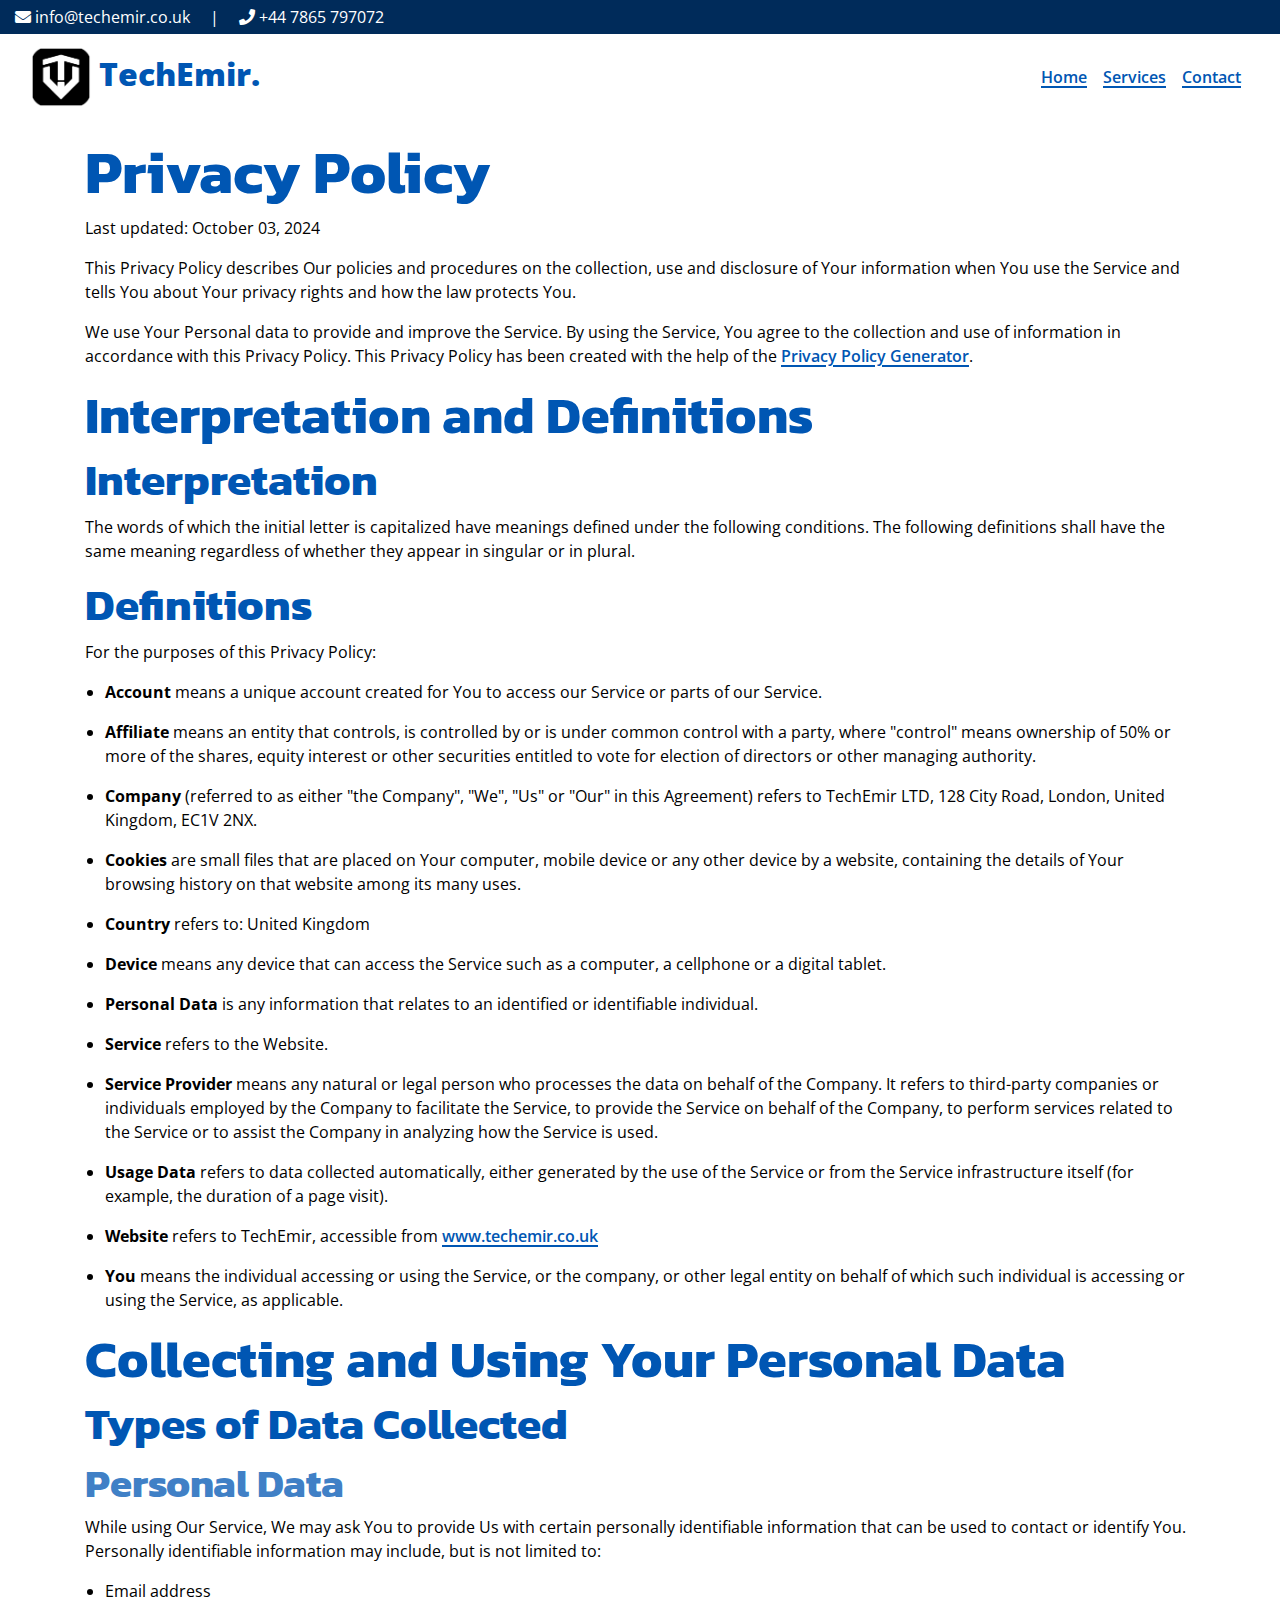
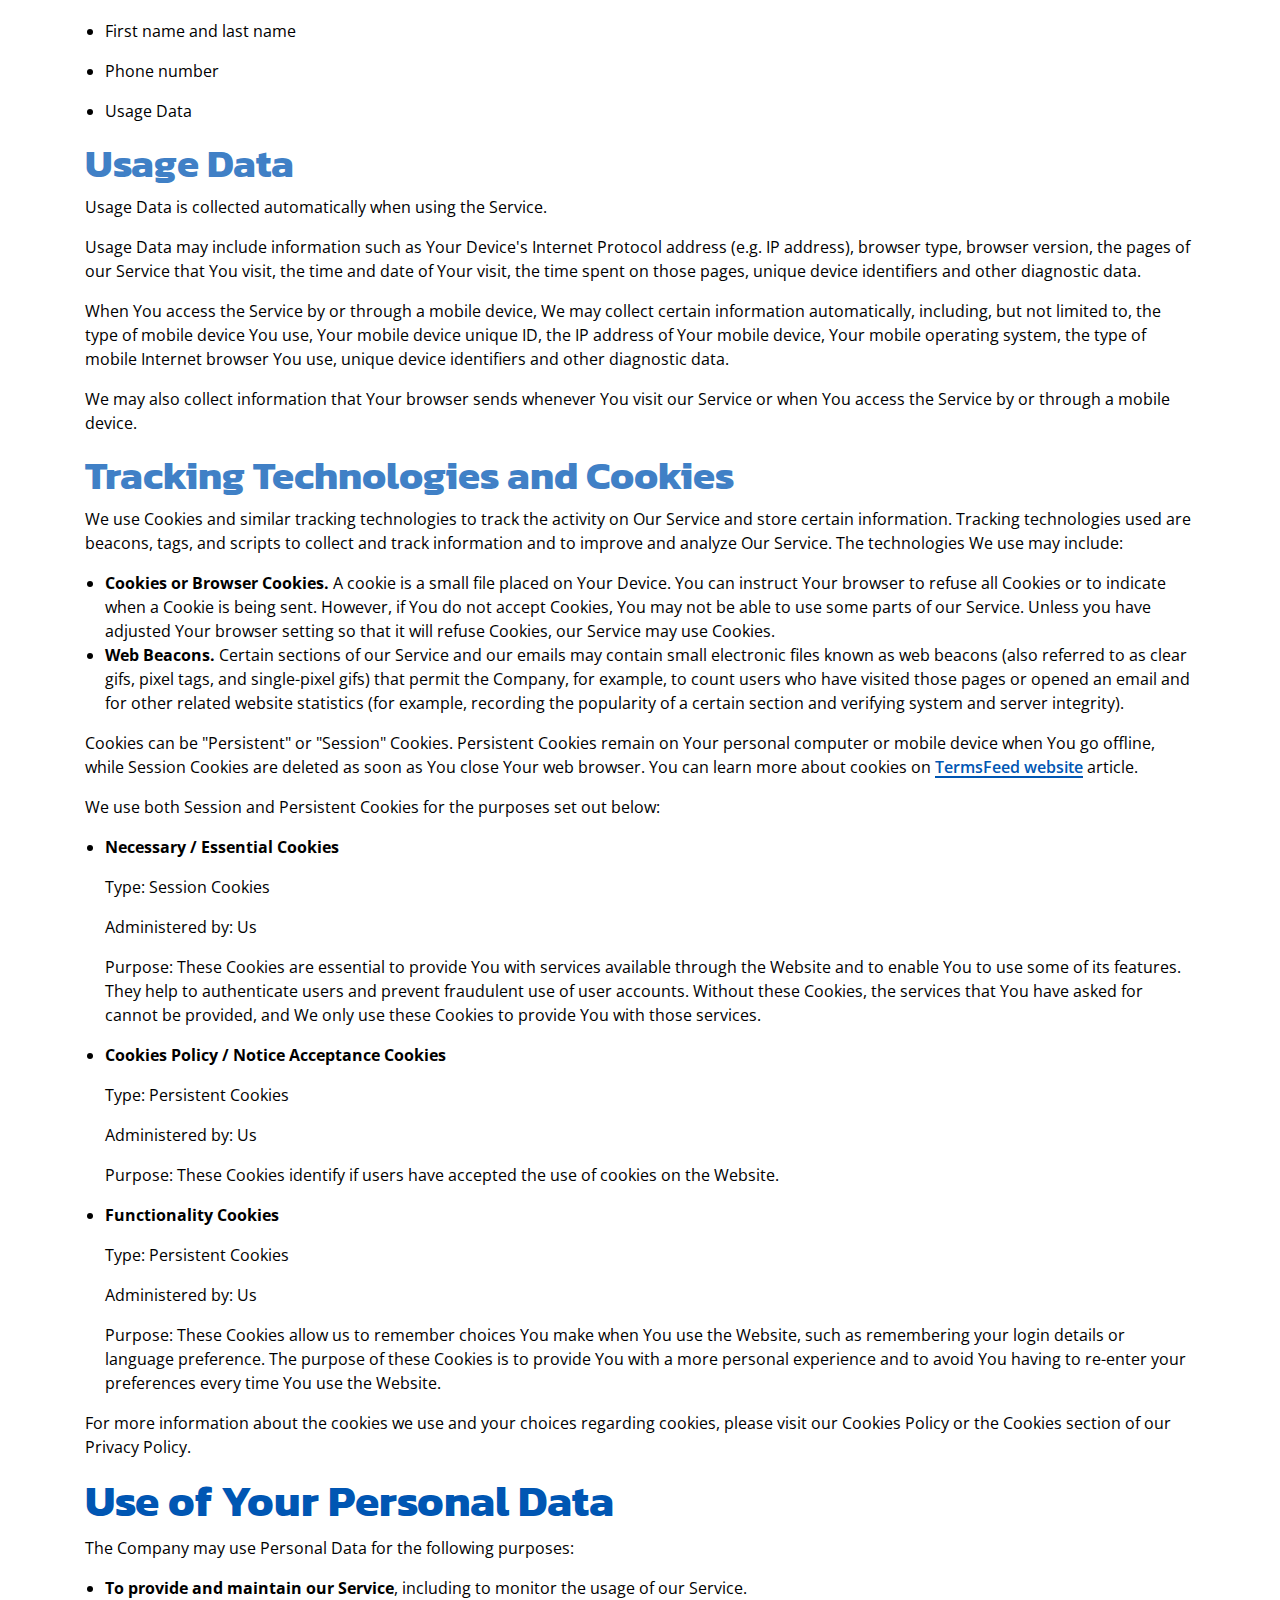
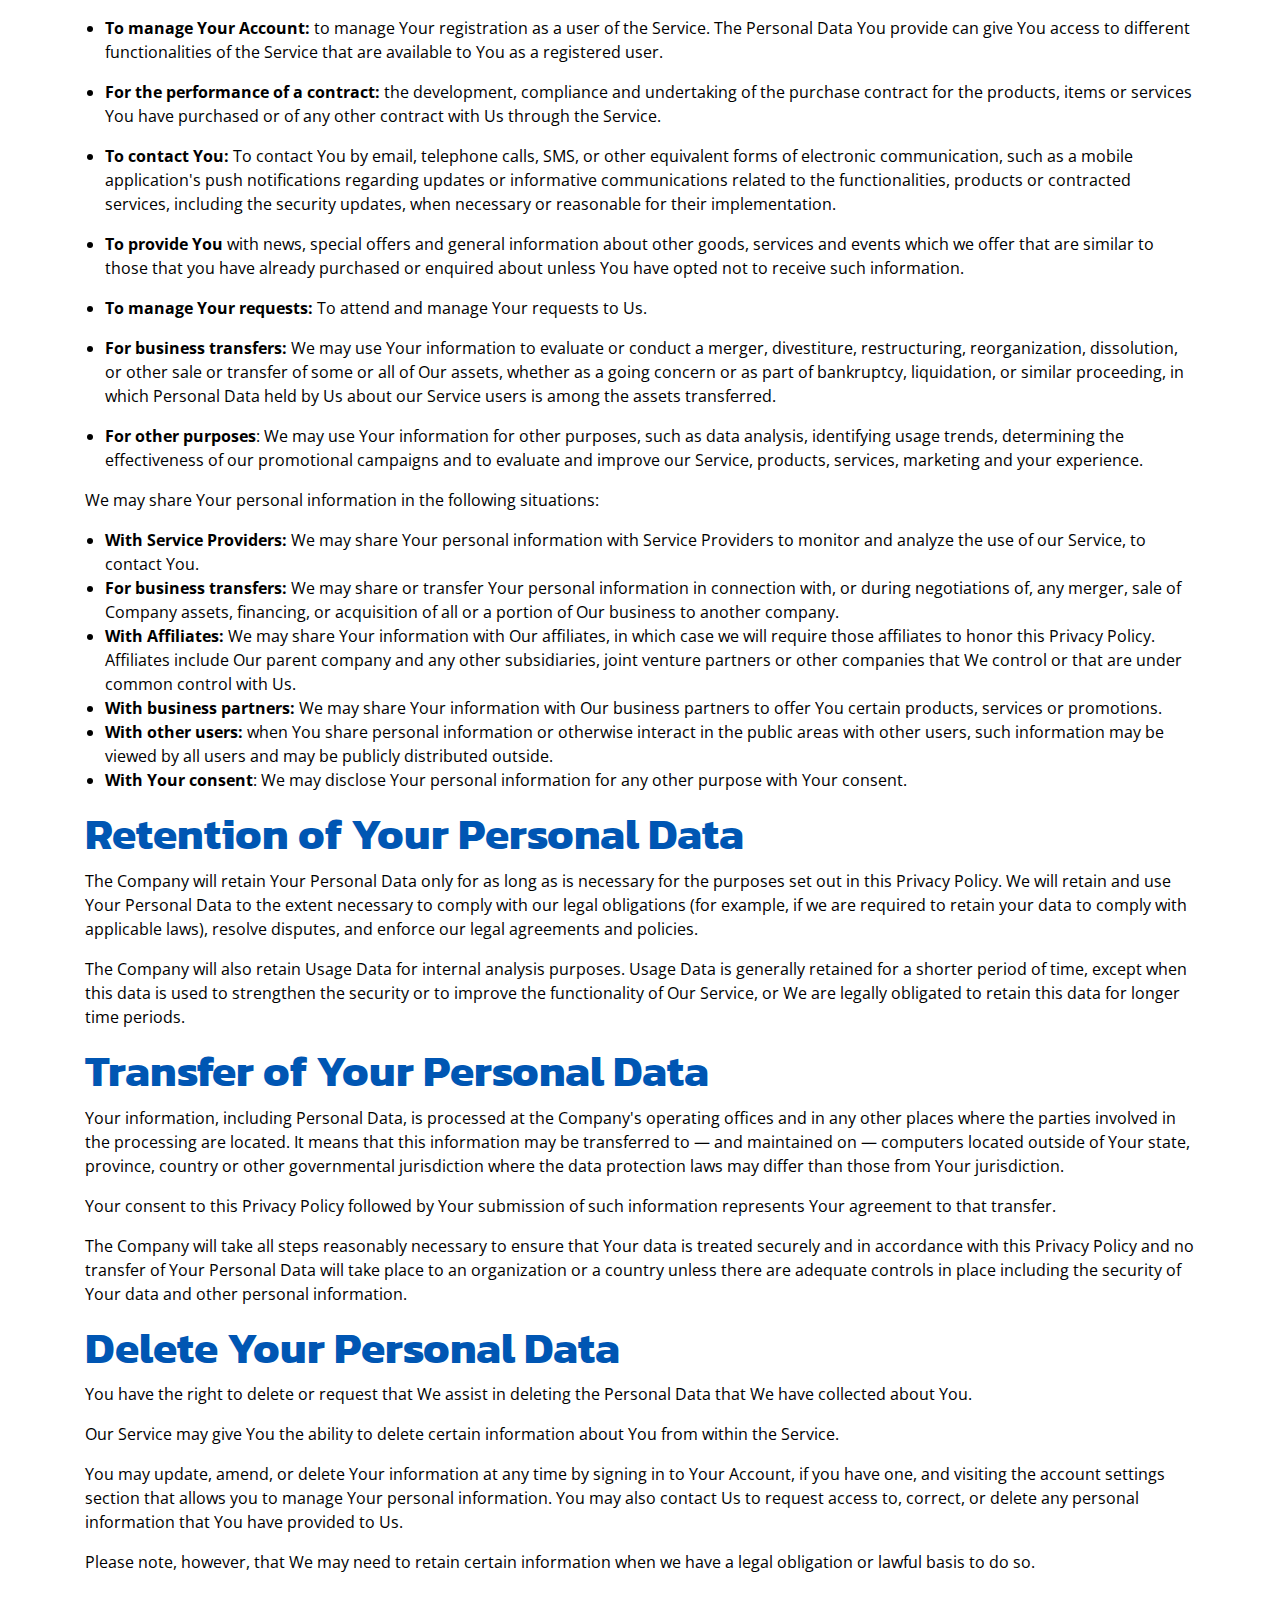
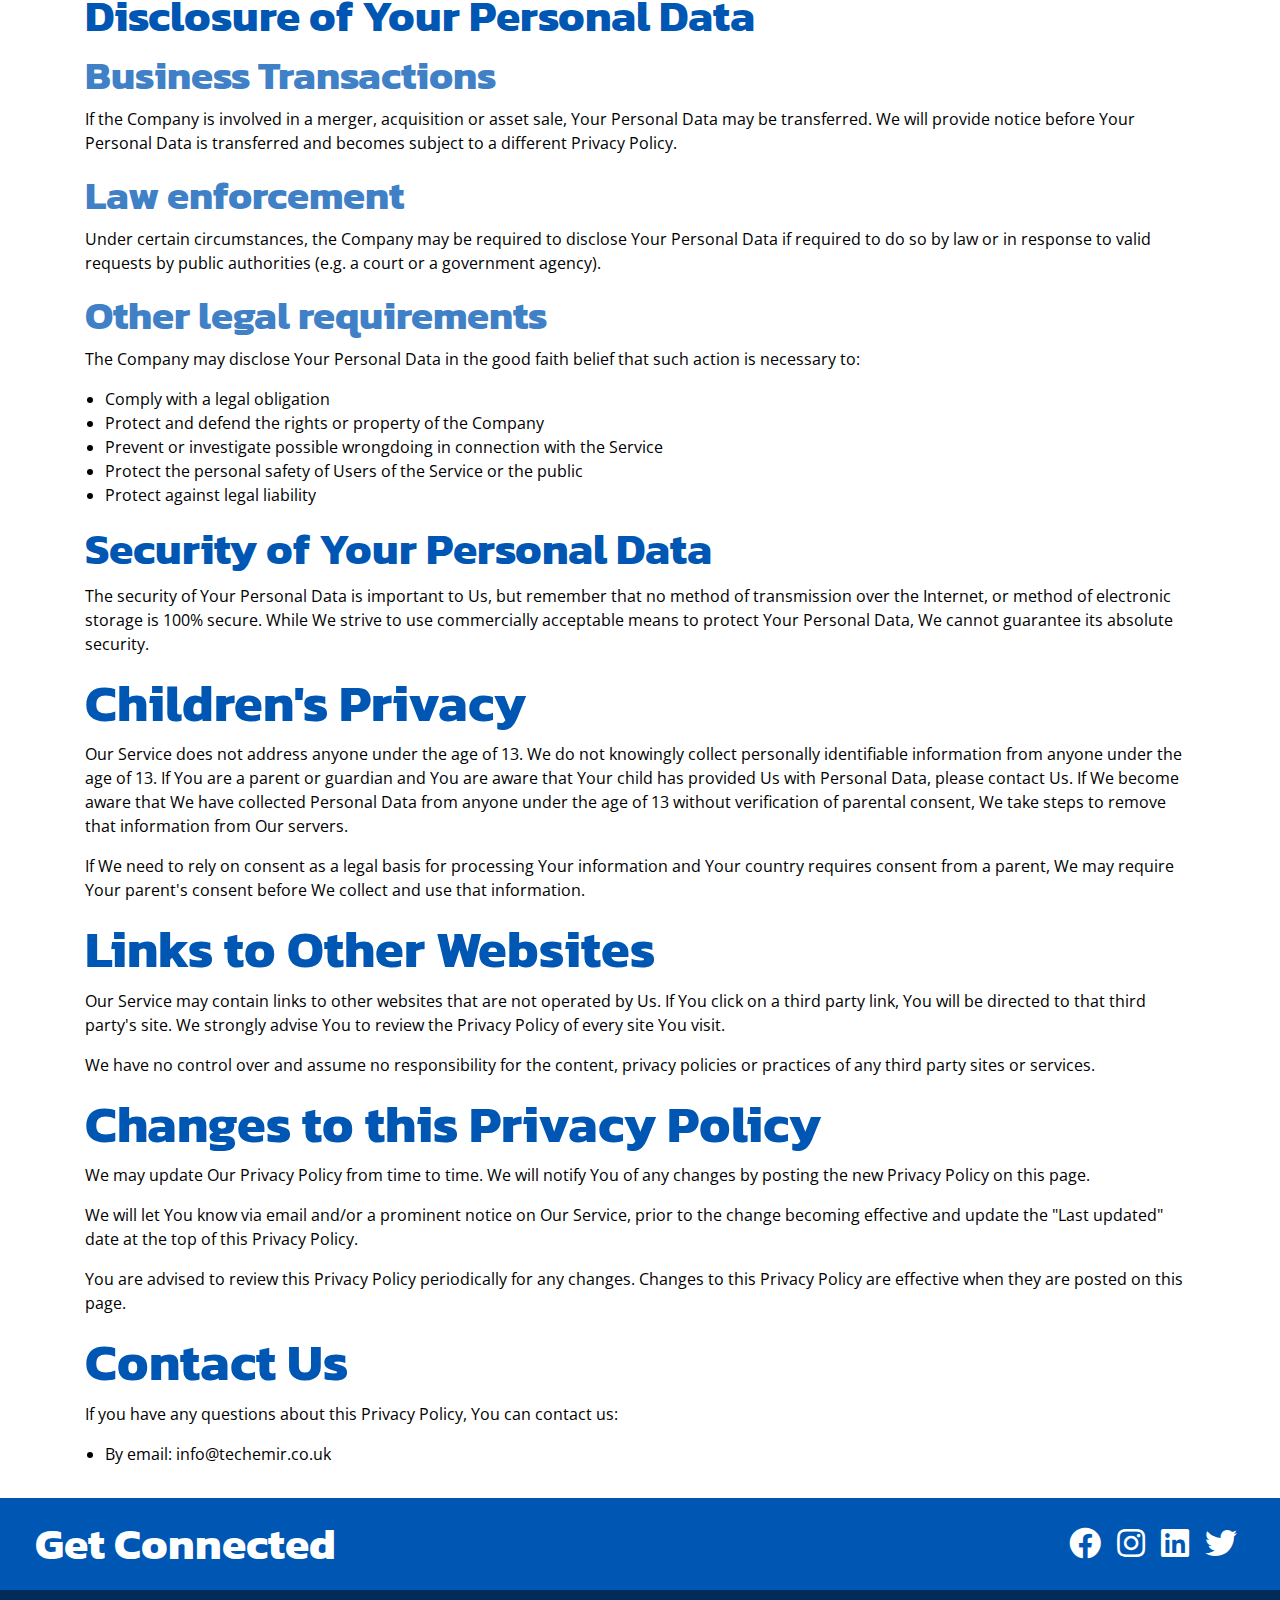
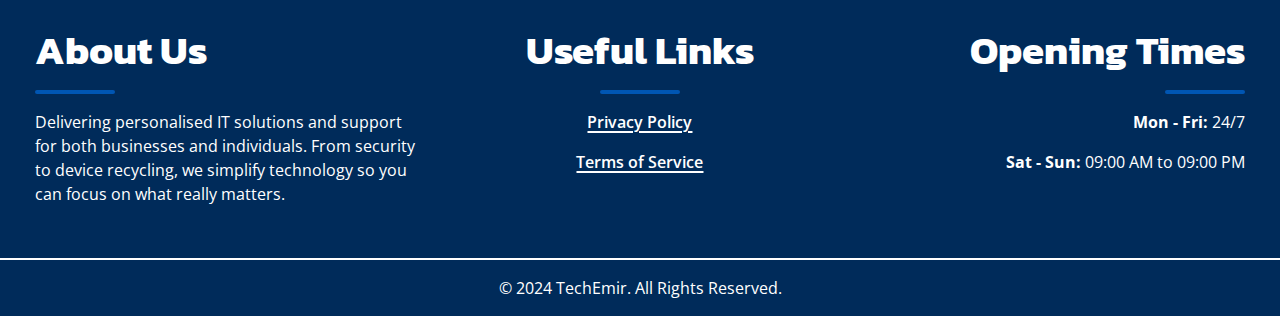
<file: privacy_policy.html>
<!DOCTYPE html>
<html lang="en">
<head>
  <meta charset="UTF-8">
  <meta http-equiv="X-UA-Compatible" content="IE=edge"> <!-- For IE compatibility -->
  <meta name="viewport" content="width=device-width, initial-scale=1.0">

  <!-- SEO Meta Tags -->
  <meta name="description" content="TechEmir - Your reliable IT Support and Solutions provider. Specialising in IT Support, Security, Automation, and Device Recycling.">
  <meta name="keywords" content="IT Support, Security, Automation, Device Recycling, TechEmir, Work From Home">
  <meta name="author" content="TechEmir">

  <!-- Open Graph Meta Tags for Social Sharing -->
  <meta property="og:title" content="TechEmir - IT Support and Solutions">
  <meta property="og:description" content="Your reliable provider for IT Support, Security, Automation, and more.">
  <meta property="og:image" content=""> <!-- Update this link -->
  <meta property="og:url" content="https://www.techemir.com">
  <meta property="og:type" content="website">

  <!-- Title -->
  <title>TechEmir</title>

  <!-- Favicon -->
  <link rel="icon" type="image/png" href="assets/favicon/favicon-32x32.png">

  <!-- Fonts -->
  <link rel="preconnect" href="https://fonts.googleapis.com">
  <link rel="preconnect" href="https://fonts.gstatic.com" crossorigin>
  <link href="https://fonts.googleapis.com/css2?family=Kanit:ital,wght@0,100;0,200;0,300;0,400;0,500;0,600;0,700;0,800;0,900;1,100;1,200;1,300;1,400;1,500;1,600;1,700;1,800;1,900&family=Open+Sans:ital,wght@0,300..800;1,300..800&display=swap" rel="stylesheet">

  <!-- Preload Critical CSS -->
  <link rel="preload" href="css/styles.css" as="style">

  <!-- Bootstrap CSS -->
  <link href="https://stackpath.bootstrapcdn.com/bootstrap/4.5.2/css/bootstrap.min.css" rel="stylesheet">

  <!-- Font Awesome for Icons -->
  <link rel="stylesheet" href="https://cdnjs.cloudflare.com/ajax/libs/font-awesome/5.15.4/css/all.min.css">

  <!-- Custom CSS -->
  <link rel="stylesheet" href="css/styles.css">
</head>
<body>

<!-- HEADER: Contact and Navigation -->
<header class="fixed-top">

  <!-- Contact Section -->
  <section class="header-contact">
    <div class="container-fluid">
      <div class="row">
        <div class="col text-start">
          <!-- Email -->
          <i class="fas fa-envelope" aria-label="Email"></i> info@techemir.co.uk
          <span class="mx-3">|</span>
          <!-- Phone -->
          <i class="fas fa-phone" aria-label="Phone"></i> +44 7865 797072
        </div>
      </div>
    </div>
  </section>

  <!-- Navigation Section -->
  <section class="header-navigation">
    <nav class="navbar navbar-expand-lg">
      <div class="container-fluid">

        <!-- Logo and Company Name -->
        <a class="navbar-brand" href="index.html">
          <img src="assets/logo/logo_2.png" alt="TechEmir Logo" width="60" class="d-inline-block align-text-center" loading="lazy">
          TechEmir.
        </a>

        <!-- Burger Menu for Smaller Screens -->
        <button class="navbar-toggler" type="button" data-toggle="collapse" data-target="#navbarNav" aria-controls="navbarNav" aria-expanded="false" aria-label="Toggle navigation">
          <span class="navbar-toggler-icon"></span>
        </button>

        <!-- Nav Links -->
        <div class="collapse navbar-collapse justify-content-end" id="navbarNav">
          <ul class="navbar-nav">
            <li class="nav-item">
              <a class="nav-link" href="index.html">Home</a>
            </li>
            <li class="nav-item">
              <a class="nav-link" href="index.html#services-section">Services</a>
            </li>
            <li class="nav-item">
              <a class="nav-link" href="contact.html">Contact</a>
            </li>
          </ul>
        </div>

      </div>
    </nav>
  </section>

</header>

<!-- MAIN CONTENT -->
<main>
  <section class="privacy-policy">
    <div class="container py-3">
      <h1>Privacy Policy</h1>
      <p>Last updated: October 03, 2024</p>
      <p>This Privacy Policy describes Our policies and procedures on the collection, use and disclosure of Your information when You use the Service and tells You about Your privacy rights and how the law protects You.</p>
      <p>We use Your Personal data to provide and improve the Service. By using the Service, You agree to the collection and use of information in accordance with this Privacy Policy. This Privacy Policy has been created with the help of the <a href="https://www.termsfeed.com/privacy-policy-generator/" target="_blank">Privacy Policy Generator</a>.</p>
      <h2>Interpretation and Definitions</h2>
      <h3>Interpretation</h3>
      <p>The words of which the initial letter is capitalized have meanings defined under the following conditions. The following definitions shall have the same meaning regardless of whether they appear in singular or in plural.</p>
      <h3>Definitions</h3>
      <p>For the purposes of this Privacy Policy:</p>
      <ul>
        <li>
          <p><strong>Account</strong> means a unique account created for You to access our Service or parts of our Service.</p>
        </li>
        <li>
          <p><strong>Affiliate</strong> means an entity that controls, is controlled by or is under common control with a party, where &quot;control&quot; means ownership of 50% or more of the shares, equity interest or other securities entitled to vote for election of directors or other managing authority.</p>
        </li>
        <li>
          <p><strong>Company</strong> (referred to as either &quot;the Company&quot;, &quot;We&quot;, &quot;Us&quot; or &quot;Our&quot; in this Agreement) refers to TechEmir LTD, 128 City Road, London, United Kingdom, EC1V 2NX.</p>
        </li>
        <li>
          <p><strong>Cookies</strong> are small files that are placed on Your computer, mobile device or any other device by a website, containing the details of Your browsing history on that website among its many uses.</p>
        </li>
        <li>
          <p><strong>Country</strong> refers to:  United Kingdom</p>
        </li>
        <li>
          <p><strong>Device</strong> means any device that can access the Service such as a computer, a cellphone or a digital tablet.</p>
        </li>
        <li>
          <p><strong>Personal Data</strong> is any information that relates to an identified or identifiable individual.</p>
        </li>
        <li>
          <p><strong>Service</strong> refers to the Website.</p>
        </li>
        <li>
          <p><strong>Service Provider</strong> means any natural or legal person who processes the data on behalf of the Company. It refers to third-party companies or individuals employed by the Company to facilitate the Service, to provide the Service on behalf of the Company, to perform services related to the Service or to assist the Company in analyzing how the Service is used.</p>
        </li>
        <li>
          <p><strong>Usage Data</strong> refers to data collected automatically, either generated by the use of the Service or from the Service infrastructure itself (for example, the duration of a page visit).</p>
        </li>
        <li>
          <p><strong>Website</strong> refers to TechEmir, accessible from <a href="www.techemir.co.uk" rel="external nofollow noopener" target="_blank">www.techemir.co.uk</a></p>
        </li>
        <li>
          <p><strong>You</strong> means the individual accessing or using the Service, or the company, or other legal entity on behalf of which such individual is accessing or using the Service, as applicable.</p>
        </li>
      </ul>
      <h2>Collecting and Using Your Personal Data</h2>
      <h3>Types of Data Collected</h3>
      <h4>Personal Data</h4>
      <p>While using Our Service, We may ask You to provide Us with certain personally identifiable information that can be used to contact or identify You. Personally identifiable information may include, but is not limited to:</p>
      <ul>
        <li>
          <p>Email address</p>
        </li>
        <li>
          <p>First name and last name</p>
        </li>
        <li>
          <p>Phone number</p>
        </li>
        <li>
          <p>Usage Data</p>
        </li>
      </ul>
      <h4>Usage Data</h4>
      <p>Usage Data is collected automatically when using the Service.</p>
      <p>Usage Data may include information such as Your Device's Internet Protocol address (e.g. IP address), browser type, browser version, the pages of our Service that You visit, the time and date of Your visit, the time spent on those pages, unique device identifiers and other diagnostic data.</p>
      <p>When You access the Service by or through a mobile device, We may collect certain information automatically, including, but not limited to, the type of mobile device You use, Your mobile device unique ID, the IP address of Your mobile device, Your mobile operating system, the type of mobile Internet browser You use, unique device identifiers and other diagnostic data.</p>
      <p>We may also collect information that Your browser sends whenever You visit our Service or when You access the Service by or through a mobile device.</p>
      <h4>Tracking Technologies and Cookies</h4>
      <p>We use Cookies and similar tracking technologies to track the activity on Our Service and store certain information. Tracking technologies used are beacons, tags, and scripts to collect and track information and to improve and analyze Our Service. The technologies We use may include:</p>
      <ul>
        <li><strong>Cookies or Browser Cookies.</strong> A cookie is a small file placed on Your Device. You can instruct Your browser to refuse all Cookies or to indicate when a Cookie is being sent. However, if You do not accept Cookies, You may not be able to use some parts of our Service. Unless you have adjusted Your browser setting so that it will refuse Cookies, our Service may use Cookies.</li>
        <li><strong>Web Beacons.</strong> Certain sections of our Service and our emails may contain small electronic files known as web beacons (also referred to as clear gifs, pixel tags, and single-pixel gifs) that permit the Company, for example, to count users who have visited those pages or opened an email and for other related website statistics (for example, recording the popularity of a certain section and verifying system and server integrity).</li>
      </ul>
      <p>Cookies can be &quot;Persistent&quot; or &quot;Session&quot; Cookies. Persistent Cookies remain on Your personal computer or mobile device when You go offline, while Session Cookies are deleted as soon as You close Your web browser. You can learn more about cookies on <a href="https://www.termsfeed.com/blog/cookies/#What_Are_Cookies" target="_blank">TermsFeed website</a> article.</p>
      <p>We use both Session and Persistent Cookies for the purposes set out below:</p>
      <ul>
        <li>
          <p><strong>Necessary / Essential Cookies</strong></p>
          <p>Type: Session Cookies</p>
          <p>Administered by: Us</p>
          <p>Purpose: These Cookies are essential to provide You with services available through the Website and to enable You to use some of its features. They help to authenticate users and prevent fraudulent use of user accounts. Without these Cookies, the services that You have asked for cannot be provided, and We only use these Cookies to provide You with those services.</p>
        </li>
        <li>
          <p><strong>Cookies Policy / Notice Acceptance Cookies</strong></p>
          <p>Type: Persistent Cookies</p>
          <p>Administered by: Us</p>
          <p>Purpose: These Cookies identify if users have accepted the use of cookies on the Website.</p>
        </li>
        <li>
          <p><strong>Functionality Cookies</strong></p>
          <p>Type: Persistent Cookies</p>
          <p>Administered by: Us</p>
          <p>Purpose: These Cookies allow us to remember choices You make when You use the Website, such as remembering your login details or language preference. The purpose of these Cookies is to provide You with a more personal experience and to avoid You having to re-enter your preferences every time You use the Website.</p>
        </li>
      </ul>
      <p>For more information about the cookies we use and your choices regarding cookies, please visit our Cookies Policy or the Cookies section of our Privacy Policy.</p>
      <h3>Use of Your Personal Data</h3>
      <p>The Company may use Personal Data for the following purposes:</p>
      <ul>
        <li>
          <p><strong>To provide and maintain our Service</strong>, including to monitor the usage of our Service.</p>
        </li>
        <li>
          <p><strong>To manage Your Account:</strong> to manage Your registration as a user of the Service. The Personal Data You provide can give You access to different functionalities of the Service that are available to You as a registered user.</p>
        </li>
        <li>
          <p><strong>For the performance of a contract:</strong> the development, compliance and undertaking of the purchase contract for the products, items or services You have purchased or of any other contract with Us through the Service.</p>
        </li>
        <li>
          <p><strong>To contact You:</strong> To contact You by email, telephone calls, SMS, or other equivalent forms of electronic communication, such as a mobile application's push notifications regarding updates or informative communications related to the functionalities, products or contracted services, including the security updates, when necessary or reasonable for their implementation.</p>
        </li>
        <li>
          <p><strong>To provide You</strong> with news, special offers and general information about other goods, services and events which we offer that are similar to those that you have already purchased or enquired about unless You have opted not to receive such information.</p>
        </li>
        <li>
          <p><strong>To manage Your requests:</strong> To attend and manage Your requests to Us.</p>
        </li>
        <li>
          <p><strong>For business transfers:</strong> We may use Your information to evaluate or conduct a merger, divestiture, restructuring, reorganization, dissolution, or other sale or transfer of some or all of Our assets, whether as a going concern or as part of bankruptcy, liquidation, or similar proceeding, in which Personal Data held by Us about our Service users is among the assets transferred.</p>
        </li>
        <li>
          <p><strong>For other purposes</strong>: We may use Your information for other purposes, such as data analysis, identifying usage trends, determining the effectiveness of our promotional campaigns and to evaluate and improve our Service, products, services, marketing and your experience.</p>
        </li>
      </ul>
      <p>We may share Your personal information in the following situations:</p>
      <ul>
        <li><strong>With Service Providers:</strong> We may share Your personal information with Service Providers to monitor and analyze the use of our Service,  to contact You.</li>
        <li><strong>For business transfers:</strong> We may share or transfer Your personal information in connection with, or during negotiations of, any merger, sale of Company assets, financing, or acquisition of all or a portion of Our business to another company.</li>
        <li><strong>With Affiliates:</strong> We may share Your information with Our affiliates, in which case we will require those affiliates to honor this Privacy Policy. Affiliates include Our parent company and any other subsidiaries, joint venture partners or other companies that We control or that are under common control with Us.</li>
        <li><strong>With business partners:</strong> We may share Your information with Our business partners to offer You certain products, services or promotions.</li>
        <li><strong>With other users:</strong> when You share personal information or otherwise interact in the public areas with other users, such information may be viewed by all users and may be publicly distributed outside.</li>
        <li><strong>With Your consent</strong>: We may disclose Your personal information for any other purpose with Your consent.</li>
      </ul>
      <h3>Retention of Your Personal Data</h3>
      <p>The Company will retain Your Personal Data only for as long as is necessary for the purposes set out in this Privacy Policy. We will retain and use Your Personal Data to the extent necessary to comply with our legal obligations (for example, if we are required to retain your data to comply with applicable laws), resolve disputes, and enforce our legal agreements and policies.</p>
      <p>The Company will also retain Usage Data for internal analysis purposes. Usage Data is generally retained for a shorter period of time, except when this data is used to strengthen the security or to improve the functionality of Our Service, or We are legally obligated to retain this data for longer time periods.</p>
      <h3>Transfer of Your Personal Data</h3>
      <p>Your information, including Personal Data, is processed at the Company's operating offices and in any other places where the parties involved in the processing are located. It means that this information may be transferred to — and maintained on — computers located outside of Your state, province, country or other governmental jurisdiction where the data protection laws may differ than those from Your jurisdiction.</p>
      <p>Your consent to this Privacy Policy followed by Your submission of such information represents Your agreement to that transfer.</p>
      <p>The Company will take all steps reasonably necessary to ensure that Your data is treated securely and in accordance with this Privacy Policy and no transfer of Your Personal Data will take place to an organization or a country unless there are adequate controls in place including the security of Your data and other personal information.</p>
      <h3>Delete Your Personal Data</h3>
      <p>You have the right to delete or request that We assist in deleting the Personal Data that We have collected about You.</p>
      <p>Our Service may give You the ability to delete certain information about You from within the Service.</p>
      <p>You may update, amend, or delete Your information at any time by signing in to Your Account, if you have one, and visiting the account settings section that allows you to manage Your personal information. You may also contact Us to request access to, correct, or delete any personal information that You have provided to Us.</p>
      <p>Please note, however, that We may need to retain certain information when we have a legal obligation or lawful basis to do so.</p>
      <h3>Disclosure of Your Personal Data</h3>
      <h4>Business Transactions</h4>
      <p>If the Company is involved in a merger, acquisition or asset sale, Your Personal Data may be transferred. We will provide notice before Your Personal Data is transferred and becomes subject to a different Privacy Policy.</p>
      <h4>Law enforcement</h4>
      <p>Under certain circumstances, the Company may be required to disclose Your Personal Data if required to do so by law or in response to valid requests by public authorities (e.g. a court or a government agency).</p>
      <h4>Other legal requirements</h4>
      <p>The Company may disclose Your Personal Data in the good faith belief that such action is necessary to:</p>
      <ul>
        <li>Comply with a legal obligation</li>
        <li>Protect and defend the rights or property of the Company</li>
        <li>Prevent or investigate possible wrongdoing in connection with the Service</li>
        <li>Protect the personal safety of Users of the Service or the public</li>
        <li>Protect against legal liability</li>
      </ul>
      <h3>Security of Your Personal Data</h3>
      <p>The security of Your Personal Data is important to Us, but remember that no method of transmission over the Internet, or method of electronic storage is 100% secure. While We strive to use commercially acceptable means to protect Your Personal Data, We cannot guarantee its absolute security.</p>
      <h2>Children's Privacy</h2>
      <p>Our Service does not address anyone under the age of 13. We do not knowingly collect personally identifiable information from anyone under the age of 13. If You are a parent or guardian and You are aware that Your child has provided Us with Personal Data, please contact Us. If We become aware that We have collected Personal Data from anyone under the age of 13 without verification of parental consent, We take steps to remove that information from Our servers.</p>
      <p>If We need to rely on consent as a legal basis for processing Your information and Your country requires consent from a parent, We may require Your parent's consent before We collect and use that information.</p>
      <h2>Links to Other Websites</h2>
      <p>Our Service may contain links to other websites that are not operated by Us. If You click on a third party link, You will be directed to that third party's site. We strongly advise You to review the Privacy Policy of every site You visit.</p>
      <p>We have no control over and assume no responsibility for the content, privacy policies or practices of any third party sites or services.</p>
      <h2>Changes to this Privacy Policy</h2>
      <p>We may update Our Privacy Policy from time to time. We will notify You of any changes by posting the new Privacy Policy on this page.</p>
      <p>We will let You know via email and/or a prominent notice on Our Service, prior to the change becoming effective and update the &quot;Last updated&quot; date at the top of this Privacy Policy.</p>
      <p>You are advised to review this Privacy Policy periodically for any changes. Changes to this Privacy Policy are effective when they are posted on this page.</p>
      <h2>Contact Us</h2>
      <p>If you have any questions about this Privacy Policy, You can contact us:</p>
      <ul>
        <li>By email: info@techemir.co.uk</li>
      </ul>
    </div>
  </section>
</main>

<!-- FOOTER: Social Media, About Us, Useful Links, Services, Copyright -->
<footer>

  <!-- First Row -->
  <section class="footer-first">
    <div class="container-fluid">
      <div class="row">

        <!-- Left Column: Title -->
        <div class="col-md-6 col-12 d-flex align-items-center justify-content-md-start justify-content-center text-center text-md-start pb-3 pb-md-0">
          <h3>Get Connected</h3>
        </div>

        <!-- Right Column: Social Icons -->
        <div class="col-md-6 col-12 d-flex justify-content-md-end justify-content-center align-items-center">
          <a href="https://facebook.com" target="_blank" class="text-white mx-2">
            <i class="fab fa-facebook fa-2x"></i>
          </a>
          <a href="https://instagram.com" target="_blank" class="text-white mx-2">
            <i class="fab fa-instagram fa-2x"></i>
          </a>
          <a href="https://linkedin.com" target="_blank" class="text-white mx-2">
            <i class="fab fa-linkedin fa-2x"></i>
          </a>
          <a href="https://twitter.com" target="_blank" class="text-white mx-2">
            <i class="fab fa-twitter fa-2x"></i>
          </a>
        </div>

      </div>
    </div>
  </section>

  <!-- Second Row -->
  <section class="footer-second">
    <div class="container-fluid">
      <div class="row">

        <!-- First Column: About -->
        <div class="col-md-4 col-12 text-md-left my-md-3">
          <!-- Title -->
          <h4>About Us</h4>
          <div class="divider-secondary my-3"></div>
          <p>Delivering personalised IT solutions and support for both businesses and individuals. From security to device recycling, we simplify technology so you can focus on what really matters.</p>
        </div>

        <!-- Second Column: Useful Links -->
        <div class="col-md-4 col-12 text-md-center my-md-3">
          <h4>Useful Links</h4>
          <div class="divider-primary my-3 d-none d-md-block"></div>
          <div class="divider-secondary my-3 d-md-none"></div>
          <p><a href="privacy_policy.html">Privacy Policy</a></p>
          <p><a href="terms_of_service.html">Terms of Service</a></p>
        </div>

        <!-- Third Column: Extra -->
        <div class="col-md-4 col-12 text-md-right my-md-3">
          <h4>Opening Times</h4>
          <div class="divider-third my-3 d-none d-md-block"></div>
          <div class="divider-secondary my-3 d-md-none"></div>
          <p><strong>Mon - Fri:</strong> 24/7</p>
          <p><strong>Sat - Sun:</strong> 09:00 AM to 09:00 PM</p>
        </div>

      </div>
    </div>
  </section>

  <!-- Third Row -->
  <section class="footer-third py-3 text-center">
    <div class="container">
      <p class="text-white mb-0">&copy; 2024 TechEmir. All Rights Reserved.</p>
    </div>
  </section>

</footer>

<!-- Bootstrap JS and dependencies -->
<script src="https://code.jquery.com/jquery-3.5.1.slim.min.js"></script>
<script src="https://cdn.jsdelivr.net/npm/@popperjs/core@2.9.1/dist/umd/popper.min.js"></script>
<script src="https://stackpath.bootstrapcdn.com/bootstrap/4.5.2/js/bootstrap.min.js"></script>
<script src="js/script.js"></script>

</body>
</html>
</file>
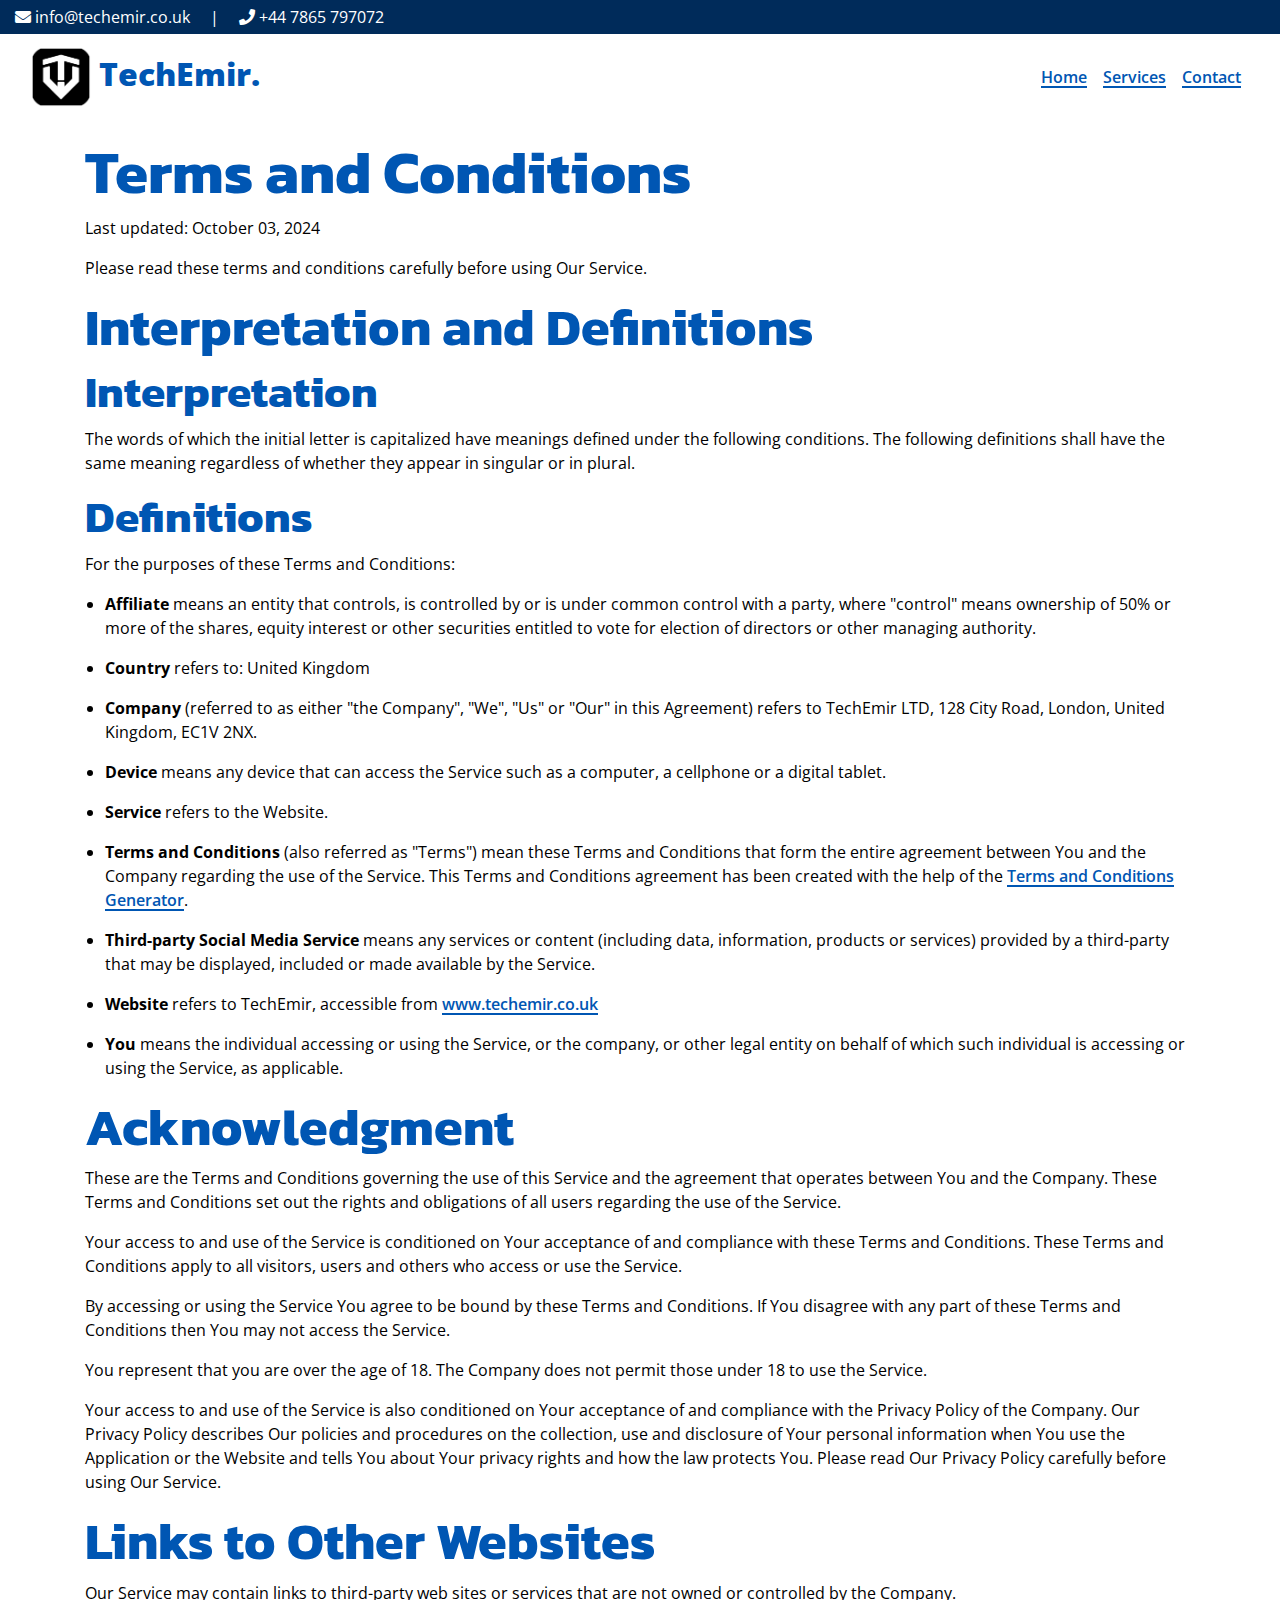
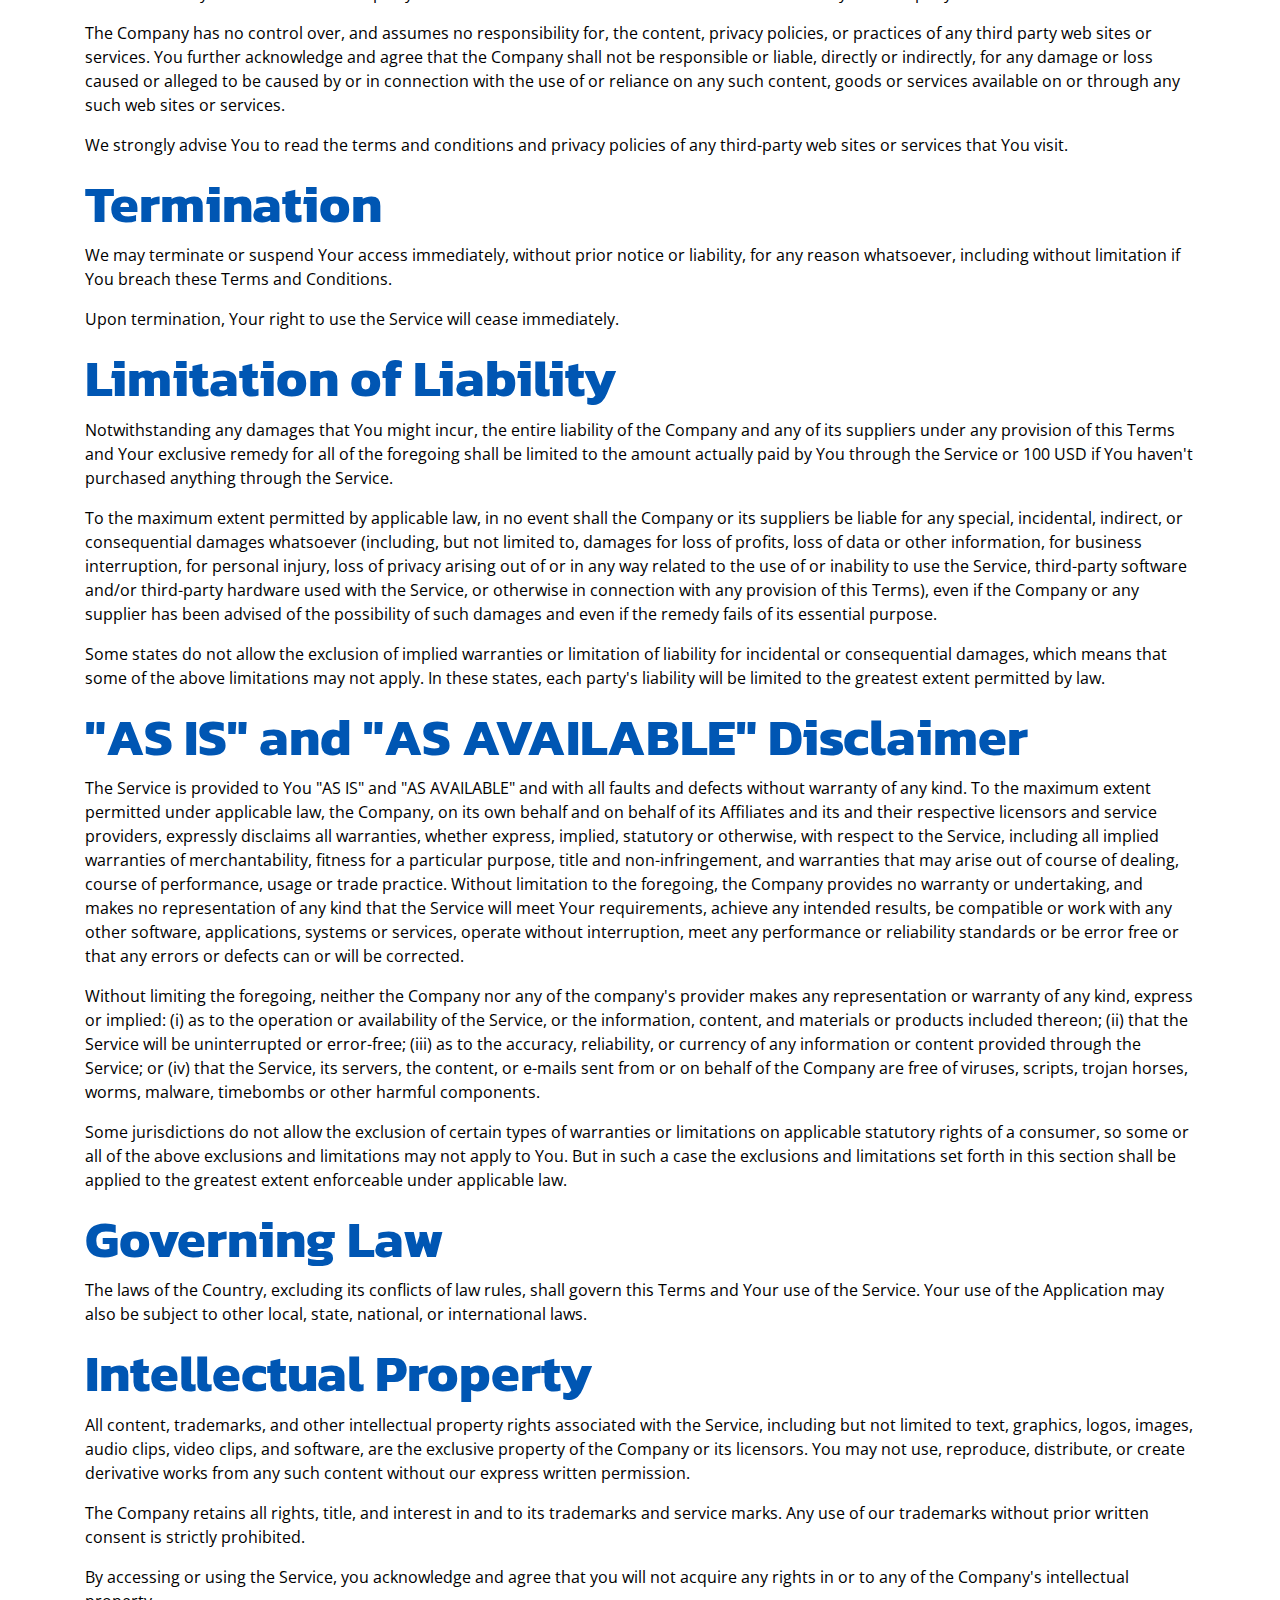
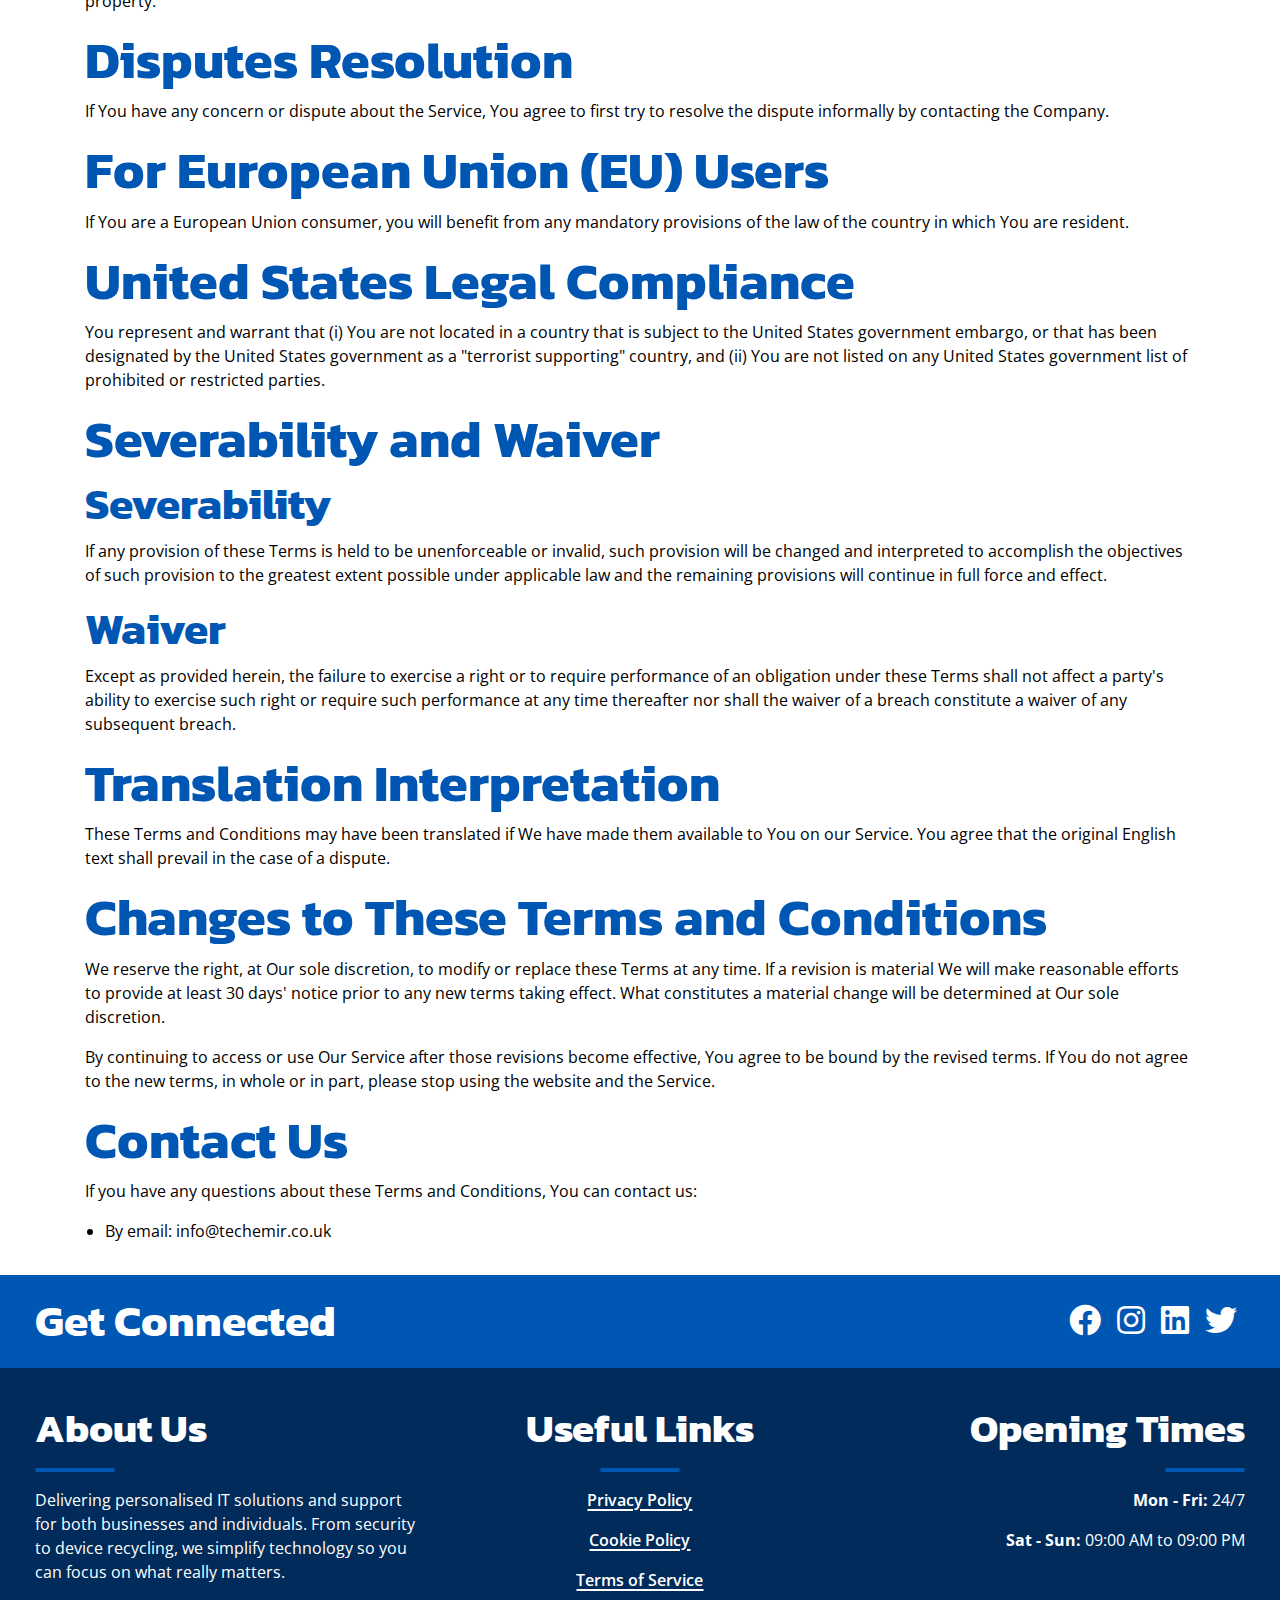
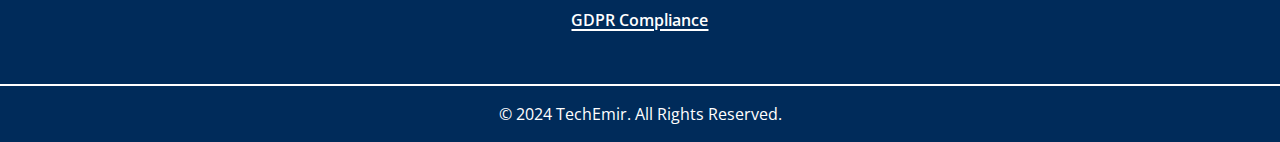
<file: terms_of_service.html>
<!DOCTYPE html>
<html lang="en">
<head>
  <meta charset="UTF-8">
  <meta http-equiv="X-UA-Compatible" content="IE=edge"> <!-- For IE compatibility -->
  <meta name="viewport" content="width=device-width, initial-scale=1.0">

  <!-- SEO Meta Tags -->
  <meta name="description" content="TechEmir - Your reliable IT Support and Solutions provider. Specialising in IT Support, Security, Automation, and Device Recycling.">
  <meta name="keywords" content="IT Support, Security, Automation, Device Recycling, TechEmir, Work From Home">
  <meta name="author" content="TechEmir">

  <!-- Open Graph Meta Tags for Social Sharing -->
  <meta property="og:title" content="TechEmir - IT Support and Solutions">
  <meta property="og:description" content="Your reliable provider for IT Support, Security, Automation, and more.">
  <meta property="og:image" content=""> <!-- Update this link -->
  <meta property="og:url" content="https://www.techemir.com">
  <meta property="og:type" content="website">

  <!-- Title -->
  <title>TechEmir</title>

  <!-- Favicon -->
  <link rel="icon" type="image/png" href="assets/favicon/favicon-32x32.png">

  <!-- Fonts -->
  <link rel="preconnect" href="https://fonts.googleapis.com">
  <link rel="preconnect" href="https://fonts.gstatic.com" crossorigin>
  <link href="https://fonts.googleapis.com/css2?family=Kanit:ital,wght@0,100;0,200;0,300;0,400;0,500;0,600;0,700;0,800;0,900;1,100;1,200;1,300;1,400;1,500;1,600;1,700;1,800;1,900&family=Open+Sans:ital,wght@0,300..800;1,300..800&display=swap" rel="stylesheet">

  <!-- Preload Critical CSS -->
  <link rel="preload" href="css/styles.css" as="style">

  <!-- Bootstrap CSS -->
  <link href="https://stackpath.bootstrapcdn.com/bootstrap/4.5.2/css/bootstrap.min.css" rel="stylesheet">

  <!-- Font Awesome for Icons -->
  <link rel="stylesheet" href="https://cdnjs.cloudflare.com/ajax/libs/font-awesome/5.15.4/css/all.min.css">

  <!-- Custom CSS -->
  <link rel="stylesheet" href="css/styles.css">
</head>
<body>

<!-- HEADER: Contact and Navigation -->
<header class="fixed-top">

  <!-- Contact Section -->
  <section class="header-contact">
    <div class="container-fluid">
      <div class="row">
        <div class="col text-start">
          <!-- Email -->
          <i class="fas fa-envelope" aria-label="Email"></i> info@techemir.co.uk
          <span class="mx-3">|</span>
          <!-- Phone -->
          <i class="fas fa-phone" aria-label="Phone"></i> +44 7865 797072
        </div>
      </div>
    </div>
  </section>

  <!-- Navigation Section -->
  <section class="header-navigation">
    <nav class="navbar navbar-expand-lg">
      <div class="container-fluid">

        <!-- Logo and Company Name -->
        <a class="navbar-brand" href="index.html">
          <img src="assets/logo/logo_2.png" alt="TechEmir Logo" width="60" class="d-inline-block align-text-center" loading="lazy">
          TechEmir.
        </a>

        <!-- Burger Menu for Smaller Screens -->
        <button class="navbar-toggler" type="button" data-toggle="collapse" data-target="#navbarNav" aria-controls="navbarNav" aria-expanded="false" aria-label="Toggle navigation">
          <span class="navbar-toggler-icon"></span>
        </button>

        <!-- Nav Links -->
        <div class="collapse navbar-collapse justify-content-end" id="navbarNav">
          <ul class="navbar-nav">
            <li class="nav-item">
              <a class="nav-link" href="index.html">Home</a>
            </li>
            <li class="nav-item">
              <a class="nav-link" href="index.html#services-section">Services</a>
            </li>
            <li class="nav-item">
              <a class="nav-link" href="contact.html">Contact</a>
            </li>
          </ul>
        </div>

      </div>
    </nav>
  </section>

</header>

<main>
  <section class="terms-of-service">
    <div class="container py-3">
      <h1>Terms and Conditions</h1>
      <p>Last updated: October 03, 2024</p>
      <p>Please read these terms and conditions carefully before using Our Service.</p>
      <h2>Interpretation and Definitions</h2>
      <h3>Interpretation</h3>
      <p>The words of which the initial letter is capitalized have meanings defined under the following conditions. The following definitions shall have the same meaning regardless of whether they appear in singular or in plural.</p>
      <h3>Definitions</h3>
      <p>For the purposes of these Terms and Conditions:</p>
      <ul>
        <li>
          <p><strong>Affiliate</strong> means an entity that controls, is controlled by or is under common control with a party, where &quot;control&quot; means ownership of 50% or more of the shares, equity interest or other securities entitled to vote for election of directors or other managing authority.</p>
        </li>
        <li>
          <p><strong>Country</strong> refers to:  United Kingdom</p>
        </li>
        <li>
          <p><strong>Company</strong> (referred to as either &quot;the Company&quot;, &quot;We&quot;, &quot;Us&quot; or &quot;Our&quot; in this Agreement) refers to TechEmir LTD, 128 City Road, London, United Kingdom, EC1V 2NX.</p>
        </li>
        <li>
          <p><strong>Device</strong> means any device that can access the Service such as a computer, a cellphone or a digital tablet.</p>
        </li>
        <li>
          <p><strong>Service</strong> refers to the Website.</p>
        </li>
        <li>
          <p><strong>Terms and Conditions</strong> (also referred as &quot;Terms&quot;) mean these Terms and Conditions that form the entire agreement between You and the Company regarding the use of the Service. This Terms and Conditions agreement has been created with the help of the <a href="https://www.termsfeed.com/terms-conditions-generator/" target="_blank">Terms and Conditions Generator</a>.</p>
        </li>
        <li>
          <p><strong>Third-party Social Media Service</strong> means any services or content (including data, information, products or services) provided by a third-party that may be displayed, included or made available by the Service.</p>
        </li>
        <li>
          <p><strong>Website</strong> refers to TechEmir, accessible from <a href="www.techemir.co.uk" rel="external nofollow noopener" target="_blank">www.techemir.co.uk</a></p>
        </li>
        <li>
          <p><strong>You</strong> means the individual accessing or using the Service, or the company, or other legal entity on behalf of which such individual is accessing or using the Service, as applicable.</p>
        </li>
      </ul>
      <h2>Acknowledgment</h2>
      <p>These are the Terms and Conditions governing the use of this Service and the agreement that operates between You and the Company. These Terms and Conditions set out the rights and obligations of all users regarding the use of the Service.</p>
      <p>Your access to and use of the Service is conditioned on Your acceptance of and compliance with these Terms and Conditions. These Terms and Conditions apply to all visitors, users and others who access or use the Service.</p>
      <p>By accessing or using the Service You agree to be bound by these Terms and Conditions. If You disagree with any part of these Terms and Conditions then You may not access the Service.</p>
      <p>You represent that you are over the age of 18. The Company does not permit those under 18 to use the Service.</p>
      <p>Your access to and use of the Service is also conditioned on Your acceptance of and compliance with the Privacy Policy of the Company. Our Privacy Policy describes Our policies and procedures on the collection, use and disclosure of Your personal information when You use the Application or the Website and tells You about Your privacy rights and how the law protects You. Please read Our Privacy Policy carefully before using Our Service.</p>
      <h2>Links to Other Websites</h2>
      <p>Our Service may contain links to third-party web sites or services that are not owned or controlled by the Company.</p>
      <p>The Company has no control over, and assumes no responsibility for, the content, privacy policies, or practices of any third party web sites or services. You further acknowledge and agree that the Company shall not be responsible or liable, directly or indirectly, for any damage or loss caused or alleged to be caused by or in connection with the use of or reliance on any such content, goods or services available on or through any such web sites or services.</p>
      <p>We strongly advise You to read the terms and conditions and privacy policies of any third-party web sites or services that You visit.</p>
      <h2>Termination</h2>
      <p>We may terminate or suspend Your access immediately, without prior notice or liability, for any reason whatsoever, including without limitation if You breach these Terms and Conditions.</p>
      <p>Upon termination, Your right to use the Service will cease immediately.</p>
      <h2>Limitation of Liability</h2>
      <p>Notwithstanding any damages that You might incur, the entire liability of the Company and any of its suppliers under any provision of this Terms and Your exclusive remedy for all of the foregoing shall be limited to the amount actually paid by You through the Service or 100 USD if You haven't purchased anything through the Service.</p>
      <p>To the maximum extent permitted by applicable law, in no event shall the Company or its suppliers be liable for any special, incidental, indirect, or consequential damages whatsoever (including, but not limited to, damages for loss of profits, loss of data or other information, for business interruption, for personal injury, loss of privacy arising out of or in any way related to the use of or inability to use the Service, third-party software and/or third-party hardware used with the Service, or otherwise in connection with any provision of this Terms), even if the Company or any supplier has been advised of the possibility of such damages and even if the remedy fails of its essential purpose.</p>
      <p>Some states do not allow the exclusion of implied warranties or limitation of liability for incidental or consequential damages, which means that some of the above limitations may not apply. In these states, each party's liability will be limited to the greatest extent permitted by law.</p>
      <h2>&quot;AS IS&quot; and &quot;AS AVAILABLE&quot; Disclaimer</h2>
      <p>The Service is provided to You &quot;AS IS&quot; and &quot;AS AVAILABLE&quot; and with all faults and defects without warranty of any kind. To the maximum extent permitted under applicable law, the Company, on its own behalf and on behalf of its Affiliates and its and their respective licensors and service providers, expressly disclaims all warranties, whether express, implied, statutory or otherwise, with respect to the Service, including all implied warranties of merchantability, fitness for a particular purpose, title and non-infringement, and warranties that may arise out of course of dealing, course of performance, usage or trade practice. Without limitation to the foregoing, the Company provides no warranty or undertaking, and makes no representation of any kind that the Service will meet Your requirements, achieve any intended results, be compatible or work with any other software, applications, systems or services, operate without interruption, meet any performance or reliability standards or be error free or that any errors or defects can or will be corrected.</p>
      <p>Without limiting the foregoing, neither the Company nor any of the company's provider makes any representation or warranty of any kind, express or implied: (i) as to the operation or availability of the Service, or the information, content, and materials or products included thereon; (ii) that the Service will be uninterrupted or error-free; (iii) as to the accuracy, reliability, or currency of any information or content provided through the Service; or (iv) that the Service, its servers, the content, or e-mails sent from or on behalf of the Company are free of viruses, scripts, trojan horses, worms, malware, timebombs or other harmful components.</p>
      <p>Some jurisdictions do not allow the exclusion of certain types of warranties or limitations on applicable statutory rights of a consumer, so some or all of the above exclusions and limitations may not apply to You. But in such a case the exclusions and limitations set forth in this section shall be applied to the greatest extent enforceable under applicable law.</p>
      <h2>Governing Law</h2>
      <p>The laws of the Country, excluding its conflicts of law rules, shall govern this Terms and Your use of the Service. Your use of the Application may also be subject to other local, state, national, or international laws.</p>
      <h2>Intellectual Property</h2>
      <p>All content, trademarks, and other intellectual property rights associated with the Service, including but not limited to text, graphics, logos, images, audio clips, video clips, and software, are the exclusive property of the Company or its licensors. You may not use, reproduce, distribute, or create derivative works from any such content without our express written permission.</p>
      <p>The Company retains all rights, title, and interest in and to its trademarks and service marks. Any use of our trademarks without prior written consent is strictly prohibited.</p>
      <p>By accessing or using the Service, you acknowledge and agree that you will not acquire any rights in or to any of the Company's intellectual property.</p>
      <h2>Disputes Resolution</h2>
      <p>If You have any concern or dispute about the Service, You agree to first try to resolve the dispute informally by contacting the Company.</p>
      <h2>For European Union (EU) Users</h2>
      <p>If You are a European Union consumer, you will benefit from any mandatory provisions of the law of the country in which You are resident.</p>
      <h2>United States Legal Compliance</h2>
      <p>You represent and warrant that (i) You are not located in a country that is subject to the United States government embargo, or that has been designated by the United States government as a &quot;terrorist supporting&quot; country, and (ii) You are not listed on any United States government list of prohibited or restricted parties.</p>
      <h2>Severability and Waiver</h2>
      <h3>Severability</h3>
      <p>If any provision of these Terms is held to be unenforceable or invalid, such provision will be changed and interpreted to accomplish the objectives of such provision to the greatest extent possible under applicable law and the remaining provisions will continue in full force and effect.</p>
      <h3>Waiver</h3>
      <p>Except as provided herein, the failure to exercise a right or to require performance of an obligation under these Terms shall not affect a party's ability to exercise such right or require such performance at any time thereafter nor shall the waiver of a breach constitute a waiver of any subsequent breach.</p>
      <h2>Translation Interpretation</h2>
      <p>These Terms and Conditions may have been translated if We have made them available to You on our Service.
        You agree that the original English text shall prevail in the case of a dispute.</p>
      <h2>Changes to These Terms and Conditions</h2>
      <p>We reserve the right, at Our sole discretion, to modify or replace these Terms at any time. If a revision is material We will make reasonable efforts to provide at least 30 days' notice prior to any new terms taking effect. What constitutes a material change will be determined at Our sole discretion.</p>
      <p>By continuing to access or use Our Service after those revisions become effective, You agree to be bound by the revised terms. If You do not agree to the new terms, in whole or in part, please stop using the website and the Service.</p>
      <h2>Contact Us</h2>
      <p>If you have any questions about these Terms and Conditions, You can contact us:</p>
      <ul>
        <li>By email: info@techemir.co.uk</li>
      </ul>
    </div>
  </section>
</main>

<!-- FOOTER: Social Media, About Us, Useful Links, Services, Copyright -->
<footer>

  <!-- First Row -->
  <section class="footer-first">
    <div class="container-fluid">
      <div class="row">

        <!-- Left Column: Title -->
        <div class="col-md-6 col-12 d-flex align-items-center justify-content-md-start justify-content-center text-center text-md-start pb-3 pb-md-0">
          <h3>Get Connected</h3>
        </div>

        <!-- Right Column: Social Icons -->
        <div class="col-md-6 col-12 d-flex justify-content-md-end justify-content-center align-items-center">
          <a href="https://facebook.com" target="_blank" class="text-white mx-2">
            <i class="fab fa-facebook fa-2x"></i>
          </a>
          <a href="https://instagram.com" target="_blank" class="text-white mx-2">
            <i class="fab fa-instagram fa-2x"></i>
          </a>
          <a href="https://linkedin.com" target="_blank" class="text-white mx-2">
            <i class="fab fa-linkedin fa-2x"></i>
          </a>
          <a href="https://twitter.com" target="_blank" class="text-white mx-2">
            <i class="fab fa-twitter fa-2x"></i>
          </a>
        </div>

      </div>
    </div>
  </section>

  <!-- Second Row -->
  <section class="footer-second">
    <div class="container-fluid">
      <div class="row">

        <!-- First Column: About -->
        <div class="col-md-4 col-12 text-md-left my-md-3">
          <!-- Title -->
          <h4>About Us</h4>
          <div class="divider-secondary my-3"></div>
          <p>Delivering personalised IT solutions and support for both businesses and individuals. From security to device recycling, we simplify technology so you can focus on what really matters.</p>
        </div>

        <!-- Second Column: Useful Links -->
        <div class="col-md-4 col-12 text-md-center my-md-3">
          <h4>Useful Links</h4>
          <div class="divider-primary my-3 d-none d-md-block"></div>
          <div class="divider-secondary my-3 d-md-none"></div>
          <p><a href="privacy_policy.html">Privacy Policy</a></p>
          <p><a href="#">Cookie Policy</a></p>
          <p><a href="#">Terms of Service</a></p>
          <p><a href="#">GDPR Compliance</a></p>
        </div>

        <!-- Third Column: Extra -->
        <div class="col-md-4 col-12 text-md-right my-md-3">
          <h4>Opening Times</h4>
          <div class="divider-third my-3 d-none d-md-block"></div>
          <div class="divider-secondary my-3 d-md-none"></div>
          <p><strong>Mon - Fri:</strong> 24/7</p>
          <p><strong>Sat - Sun:</strong> 09:00 AM to 09:00 PM</p>
        </div>

      </div>
    </div>
  </section>

  <!-- Third Row -->
  <section class="footer-third py-3 text-center">
    <div class="container">
      <p class="text-white mb-0">&copy; 2024 TechEmir. All Rights Reserved.</p>
    </div>
  </section>

</footer>

<!-- Bootstrap JS and dependencies -->
<script src="https://code.jquery.com/jquery-3.5.1.slim.min.js"></script>
<script src="https://cdn.jsdelivr.net/npm/@popperjs/core@2.9.1/dist/umd/popper.min.js"></script>
<script src="https://stackpath.bootstrapcdn.com/bootstrap/4.5.2/js/bootstrap.min.js"></script>
<script src="js/script.js"></script>

</body>
</html>
</file>
<file: css/styles.css>
/* Colour Variables */
:root {
    --white: #FFFFFF;
    --black: #000000;

    /* Blue Shades */
    --blue-lightest: #BFD5EC;
    --blue-lighter: #80ABD9;
    --blue-light: #4080C6;
    --blue: #0056B3;
    --blue-dark: #004187;
    --blue-darkest: #002B5A;

    /* Accent Colors */
    --red-light: #F4CBCB;
    --red: #D32F2F;
}

/* Reset */
* {
    margin: 0;
    padding: 0;
    box-sizing: border-box;
}

/* Typography */
html {
    scroll-behavior: smooth;
    font-size: 1rem; /* 1rem = 16px */
}

body {
    line-height: 1.5;
    font-family: 'Open Sans', sans-serif;
    font-weight: 400;
    color: var(--black);
    padding-top: 120px;

}

@media (max-width: 768px) {
    body {
        font-size: 14px;
    }
}

/* Headers */
h1, h2, h3, h4, h5, h6 {
    font-family: "Kanit", sans-serif;
    font-weight: 700;
}

h1 {
    font-size: 3.75rem;
}
h2 {
    font-size: 3.25rem;
}
h3 {
    font-size: 2.75rem;
}
h4 {
    font-size: 2.50rem;
}
h5 {
    font-size: 2rem;
}
h6 {
    font-size: 1.50rem;
}

@media (max-width: 768px) {
    h1 {
        font-size: 2.5rem;  /* 40px */
    }
    h2 {
        font-size: 2.25rem; /* 36px */
    }
    h3 {
        font-size: 2rem;    /* 32px */
    }
    h4 {
        font-size: 1.75rem;  /* 28px */
    }
    h5 {
        font-size: 1.50rem; /* 24px */
    }
    h6 {
        font-size: 1.25rem;    /* 20px */
    }
}

h1, h2, h3 {
    color: var(--blue);
}

h4, h5, h6 {
    color: var(--blue-light);
}

/* Links */
a {
    font-weight: 600;
    color: var(--blue);
    text-decoration: underline;
    text-decoration-thickness: 2px;
    text-underline-offset: 3px;
    cursor: pointer;
}

a:hover {
    color: var(--red);
    text-decoration: underline;
    text-decoration-thickness: 2px;
    text-underline-offset: 3px;
    cursor: pointer;
}

button, .btn-primary {
    padding: 0.75rem 1.25rem;
    border: none;
    border-radius: 10px;
    font-weight: bold;
    cursor: pointer;
    transition: background-color 0.3s ease;
}

.btn-primary {
    background-color: var(--red);
    color: var(--white);
}

.btn-primary:hover {
    background-color: var(--red-light);
    color: var(--red);
}

.btn-secondary {
    background-color: var(--blue);
    color: var(--white);
}

.btn-secondary:hover {
    background-color: var(--blue-lightest);
    color: var(--blue);
}

/* HEADER */
/* Header Contact Section */
.fixed-top {
    overflow-x: hidden;
}

.header-contact {
    padding: 5px 0;
    background-color: var(--blue-darkest);
    color: var(--white);
}

@media (max-width: 768px) {
    .header-contact {
        text-align: center;
    }
}

/* Header Navigation Section */
.header-navigation {
    background-color: var(--white);
}

.navbar-brand {
    font-size: 2rem;
    font-weight: 800;
    text-decoration: none;
}

.navbar-toggler {
    border: none;
}

.navbar-toggler .navbar-toggler-icon {
    background-image: url("data:image/svg+xml,%3csvg xmlns='http://www.w3.org/2000/svg' width='30' height='30' viewBox='0 0 30 30'%3e%3cpath stroke='rgba(0, 0, 0, 1)' stroke-linecap='round' stroke-miterlimit='10' stroke-width='3' d='M4 7h22M4 15h22M4 23h22'/%3e%3c/svg%3e");
}

.nav-link.active {
    color: var(--red);
    text-decoration-thickness: 2px;
    text-underline-offset: 3px;
    cursor: pointer;
}

/* HERO SECTION */
.hero-section {
    background: url('../assets/img/hero-image.jpg') no-repeat center center/cover;
    height: 100vh; /* Full screen height */
    position: relative;
    color: var(--white);
}

/* Darken the background */
.hero-section::before {
    content: '';
    position: absolute;
    top: 0;
    left: 0;
    width: 100%;
    height: 100%;
    background-color: rgba(0, 0, 0, 0.5); /* Adjust darkness */
    z-index: 1;
}

/* Ensures text appears above the overlay */
.hero-section .container {
    position: relative;
    z-index: 2;
}

/* Align text vertically */
.hero-section {
    display: flex;
    align-items: center;
}

/* Align text horizontally to the left */
.col-lg-8 {
    text-align: left;
}

.hero-section h1 {
    color: var(--white);
}

.hero-section p {
    font-size: 1.5rem;
    font-weight: bold;
}

@media (max-width: 768px) {
    .hero-section p br {
        display: none;
    }

    .hero-section {
        height: 70vh; /* Shorten the height for smaller screens */
    }
}

/* PERKS SECTION */
.perks-section {
    padding: 40px 0;
    background: linear-gradient(135deg, #cc0000 0%, #ff4d4d 100%);
}

.perks-section .row {
    height: 100%;
}

.perks-section h1 {
    color: var(--white);
    text-align: left;
    margin-bottom: 0;
}

.white-divider {
    width: 80px;
    height: 4px;
    border-radius: 5px;
    background-color: var(--white);
    margin: 0 auto;
}

/* Icon Circle Styling */
.icon-circle {
    width: 80px;
    height: 80px;
    background-color: var(--white);
    border-radius: 50%;
    display: flex;
    align-items: center;
    justify-content: center;
    margin: 0 auto;
    transition: transform 0.3s ease, box-shadow 0.3s ease;
    box-shadow: 0 4px 10px rgba(0, 0, 0, 0.15);
}

.icon-circle i {
    font-size: 2rem;
}

.perks-section h6 {
    margin-top: 20px;
    color: var(--white);
}

/* Hover Effect on Icon Circle */
.icon-circle:hover {
    transform: scale(1.1);
    box-shadow: 0 6px 15px rgba(0, 0, 0, 0.25);
}

@media (max-width: 768px) {
    .perks-section .row.text-center .col-6 {
        margin-bottom: 20px; /* Add margin to ensure spacing when stacked */
    }
}

@media (max-width: 992px) {
    .perks-section {
        padding: 0 0 20px 0;
    }

    .perks-section h1 {
        padding: 40px 0;
        text-align: center;
    }
}

/* SERVICES SECTION */
.services-section {
    padding-top: 110px;
}

@media (max-width: 992px) {
    .services-section {
        padding-top: 50px;
    }

    .tech-partner {
        padding-bottom: 0;
    }
}

.divider-primary {
    width: 80px;
    height: 4px;
    border-radius: 5px;
    background-color: var(--blue);
    margin: 0 auto;
}

.divider-secondary {
    width: 80px;          /* Width of the divider */
    height: 4px;         /* Height of the divider */
    border-radius: 5px;  /* Rounding the corners */
    background-color: var(--blue); /* Color of the divider */
    margin-left: 0;      /* Left margin set to 0 */
    margin-right: auto;   /* Optional: Right margin auto */
}

.divider-third {
    width: 80px;          /* Width of the divider */
    height: 4px;         /* Height of the divider */
    border-radius: 5px;  /* Rounding the corners */
    background-color: var(--blue); /* Color of the divider */
    margin-left: auto;      /* Left margin set to 0 */
    margin-right: 0;   /* Optional: Right margin auto */
}

/* Cards */
.postcard {
    flex-wrap: wrap;
    display: flex;

    height: 400px;
    box-shadow: 0 4px 21px -12px rgba(0, 0, 0, 0.66);
    border-radius: 10px;
    margin: 0 0 2rem 0;
    overflow: hidden;
    position: relative;
    color: #ffffff;

    &.dark {
        background-color: var(--blue-darkest);
    }

    h1,	.h1 {
        margin-bottom: 0.5rem;
        font-weight: 500;
        line-height: 1.2;
        color: var(--white);
    }

    .small {
        font-size: 80%;
    }

    .postcard__title {
        font-size: 1.75rem;
    }

    .postcard__img {
        max-height: 180px;
        width: 100%;
        object-fit: cover;
        position: relative;
    }

    .postcard__img_link {
        display: contents;
    }

    .postcard__bar {
        width: 50px;
        height: 10px;
        margin: 10px 0;
        border-radius: 5px;
        background-color: var(--red);
        transition: width 0.2s ease;
    }

    .postcard__text {
        padding: 1.5rem;
        position: relative;
        display: flex;
        flex-direction: column;
    }

    .postcard__preview-txt {
        overflow: hidden;
        text-overflow: ellipsis;
        text-align: justify;
        height: 100%;
    }

    .postcard__tagbox {
        display: flex;
        flex-flow: row wrap;
        font-size: 14px;
        margin: 20px 0 0 0;
        padding: 0;
        justify-content: center;

        .tag__item {
            display: inline-block;
            background: rgba(0, 83, 83, 0.4);
            border-radius: 3px;
            padding: 2.5px 10px;
            margin: 0 5px 5px 0;
            cursor: default;
            user-select: none;
            transition: background-color 0.3s;

            &:hover {
                background: rgba(5, 80, 50, 0.8);
            }
        }
    }

    &:before {
        content: "";
        position: absolute;
        top: 0;
        right: 0;
        bottom: 0;
        left: 0;
        background-image: linear-gradient(-70deg, var(--red), transparent 50%);
        opacity: 1;
        border-radius: 10px;
    }

    &:hover .postcard__bar {
        width: 100px;
    }
}

@media screen and (min-width: 769px) {
    .postcard {
        flex-wrap: inherit;

        .postcard__title {
            font-size: 2rem;
        }

        .postcard__tagbox {
            justify-content: start;
        }

        .postcard__img {
            max-width: 300px;
            max-height: 100%;
            transition: transform 0.3s ease;
        }

        .postcard__text {
            padding: 3rem;
            width: 100%;
        }

        .media.postcard__text:before {
            content: "";
            position: absolute;
            display: block;
            background: var(--blue-darkest);
            top: -20%;
            height: 130%;
            width: 55px;
        }

        &:hover .postcard__img {
            transform: scale(1.1);
        }

    }
}
@media screen and (min-width: 1024px){
    .postcard__text {
        padding: 2rem 3.5rem;
    }

    .postcard__text:before {
        content: "";
        position: absolute;
        display: block;

        top: -20%;
        height: 130%;
        width: 55px;
    }
}

@media screen and (min-width: 769px) {
    .postcard {
        &:nth-child(2n+0) {
            flex-direction: row-reverse;
        }
    }
}

@media (max-width: 992px) {
    .postcard {
        height: 100%;
    }
}

/* HOW IT WORKS SECTION */
.how-it-works-section {

}

.vector-art img {
    width: 500px;
    height: auto;
}

/* FAQ/HOW IT WORKS SECTION */
.how-it-works-content {
    padding-bottom: 50px;
}

a:hover,a:focus{
    text-decoration: none;
    outline: none;
}

#accordion .panel{
    border: none;
    border-radius: 0;
    box-shadow: none;
    margin-bottom: 15px;
    position: relative;
}

#accordion .panel:before{
    content: "";
    display: block;
    width: 1px;
    height: 100%;
    border: 1px dashed var(--black);
    position: absolute;
    top: 25px;
    left: 18px;
}
#accordion .panel:last-child:before{ display: none; }
#accordion .panel-heading{
    padding: 0;
    border: none;
    border-radius: 0;
    position: relative;
}

#accordion .panel-title a{
    display: block;
    padding: 10px 30px 10px 60px;
    margin: 0;
    background: var(--white);
    font-size: 36px;
    font-weight: 700;
    letter-spacing: 1px;
    color: var(--blue);
    border-radius: 0;
    position: relative;
}

#accordion .panel-title a:before,
#accordion .panel-title a.collapsed:before{
    content: "\f107";
    font-family: "Font Awesome 5 Free";
    font-weight: 900;
    width: 40px;
    height: 100%;
    line-height: 40px;
    background: var(--blue);
    border: 1px solid var(--blue);
    border-radius: 3px;
    font-size: 17px;
    color: var(--white);
    text-align: center;
    position: absolute;
    top: 0;
    left: 0;
    transition: all 0.3s ease 0s;
}

#accordion .panel-title a.collapsed:before{
    content: "\f105";
    background: var(--white);
    border: 1px solid var(--blue-light);
    color: var(--black);
}

#accordion .panel-body{
    padding: 10px 30px 10px 30px;
    margin-left: 40px;
    background: var(--white);
    border-top: none;
    font-size: 15px;
    color: var(--blue);
    line-height: 28px;
    letter-spacing: 1px;
}

@media (max-width: 769px) {
    .services-section .postcard {
        margin-top: 20px;
        margin-bottom: 0;
    }

    .faq-content {
        padding-bottom: 0;
    }

}

/* TESTIMONIALS SECTION */
.testimonials-section {
    margin: 50px 0;
    background-color: var(--red);
    color: var(--white);
}

.testimonials-section h1, h5 {
    color: var(--white);
}

.card {
    transition: transform 0.3s;
}

.card:hover {
    transform: scale(1.05);
}

.icon {
    color: var(--white);
}

/* CONTACT SECTION */
.contact-section form {
    padding: 20px;
    background-color: var(--blue-light);
    border-radius: 10px;
    color: var(--white);
}

.contact-section .form-select {
    border-radius: 5px;
}

#contact-section {
    padding: 10px 0;
    min-height: 60vh;
}

/* FOOTER */
footer {
    background-color: var(--blue);
}

.footer-first, .footer-second {
    padding: 20px;
}

.footer-first h3, .footer-second h4 {
    padding: 0;
    margin: 0;
    color: var(--white);
}

.footer-first i {
    color: var(--white);
    transition: 0.3s ease-in-out;
}
.footer-first i:hover {
    color: var(--red);
}

.footer-second, .footer-third {
    background-color: var(--blue-darkest);
}

.footer-second p, .footer-second a {
    color: var(--white);
}

.footer-third {
    border-top: 2px solid white;
}

/* PRIVACY POLICY */
.privacy-policy ul {
    padding-left: 20px;
}

@media (max-width: 768px) {
    .privacy-policy ul {
        padding-left: 20px; /* Adjust the left padding */
        margin-bottom: 1rem; /* Add margin between list items */
    }

    .privacy-policy p {
        margin-bottom: 0.5rem; /* Space between paragraphs and bullet points */
    }
}

/* TERMS OF SERVICE */
.terms-of-service ul {
    padding-left: 20px;
}

@media (max-width: 768px) {
    .terms-of-service ul {
        padding-left: 20px; /* Adjust the left padding */
        margin-bottom: 1rem; /* Add margin between list items */
    }

    .terms-of-service p {
        margin-bottom: 0.5rem; /* Space between paragraphs and bullet points */
    }
}

.cookie-consent {
    position: fixed;
    bottom: 0;
    left: 0;
    right: 0;
    background-color: #f8f9fa;
    color: #333;
    padding: 15px;
    text-align: center;
    box-shadow: 0 -2px 5px rgba(0, 0, 0, 0.2);
    z-index: 1000;
}

.cookie-consent p {
    margin: 0;
}

.cookie-consent button {
    margin-left: 10px;
    padding: 8px 15px;
    border: none;
    border-radius: 5px;
    background-color: #007bff;
    color: white;
    cursor: pointer;
}

.cookie-consent button:hover {
    background-color: #0056b3;
}
</file>
